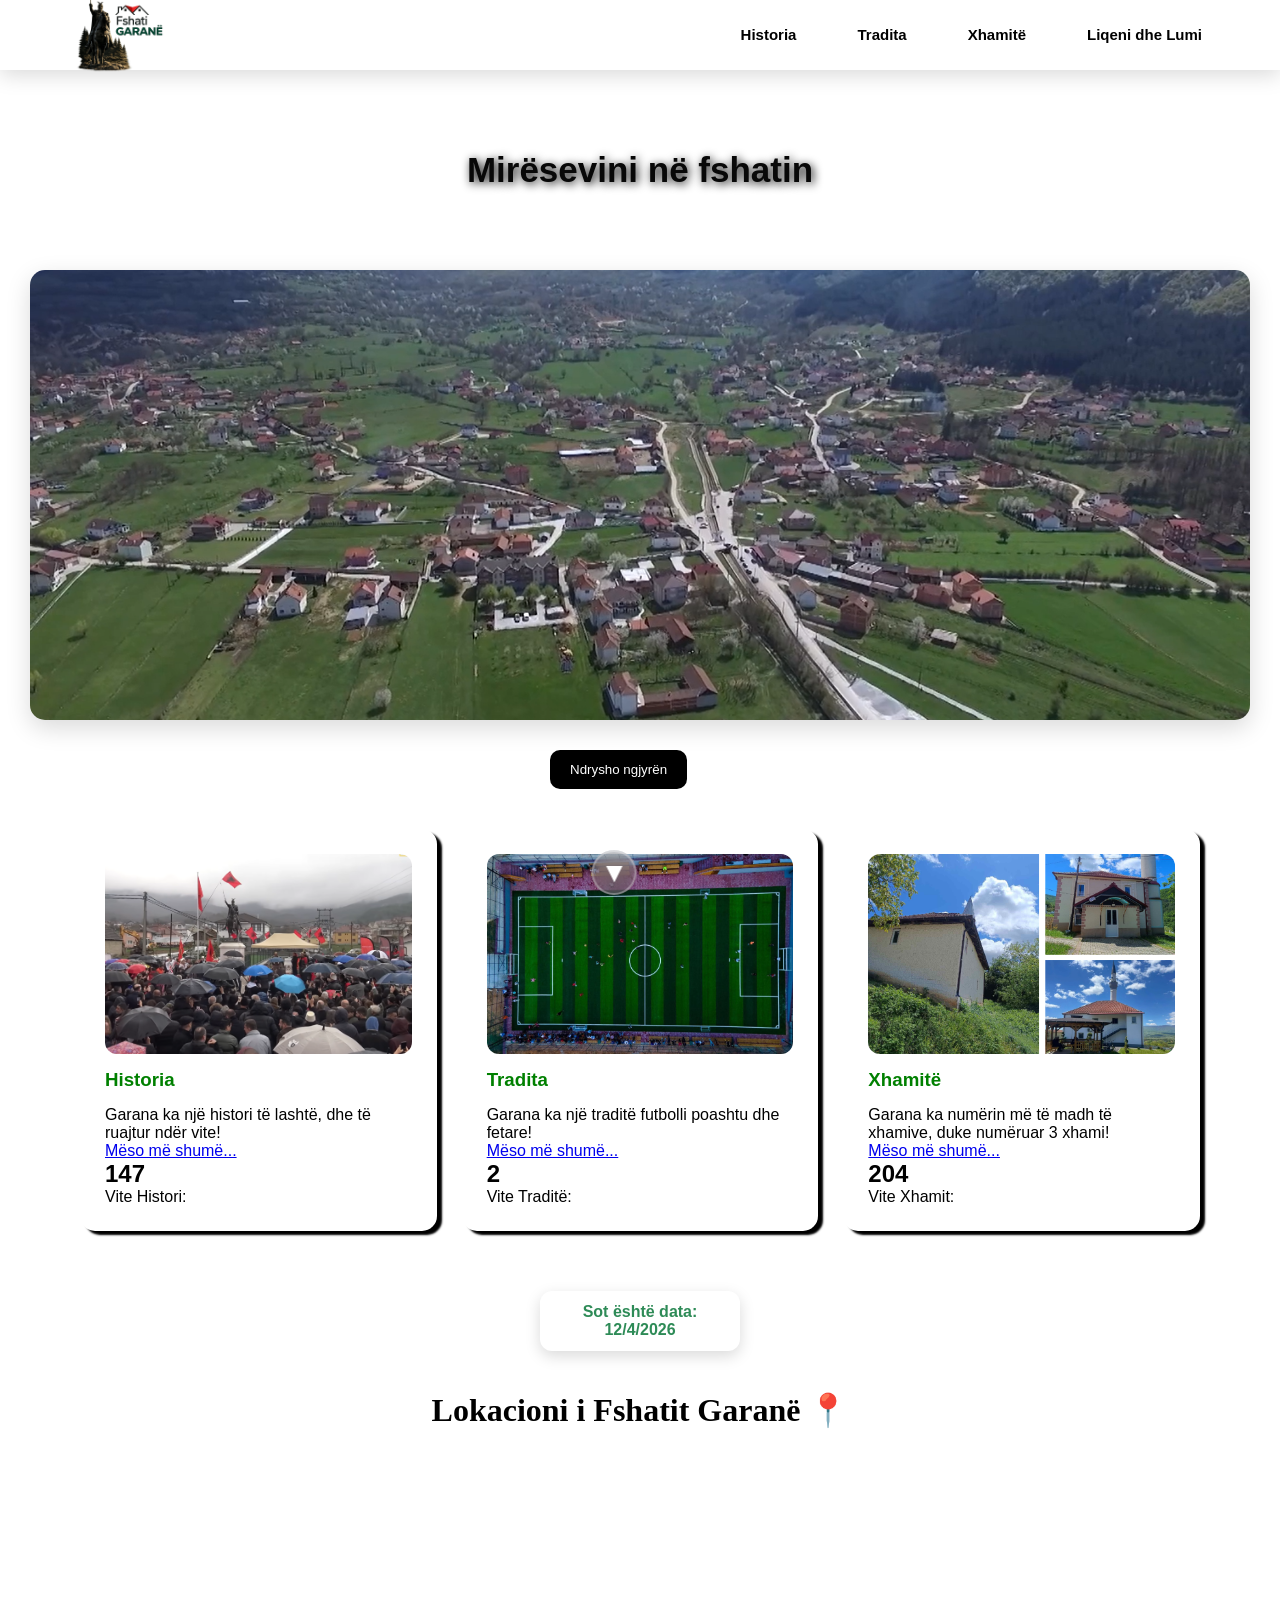
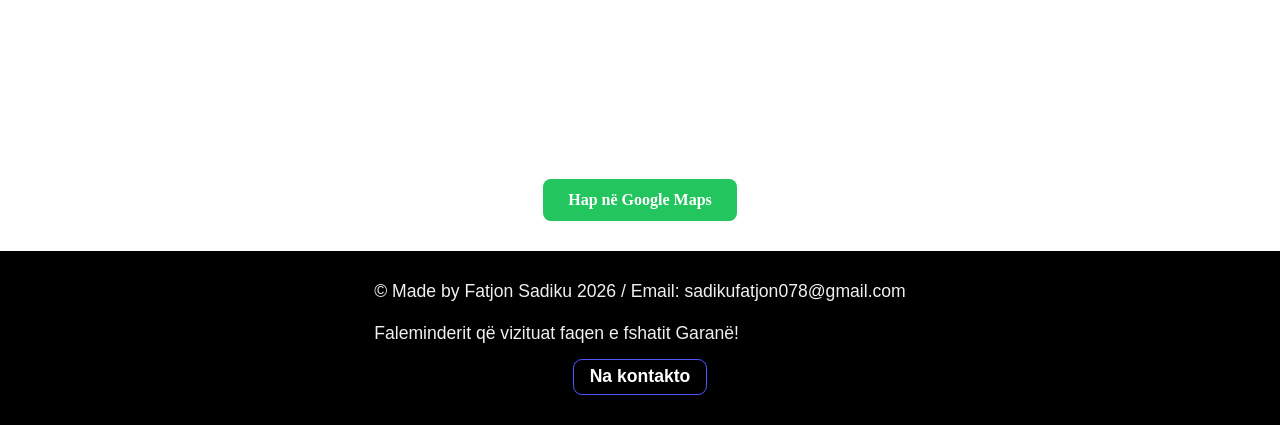
<file: index.html>
<!DOCTYPE html>
<html lang="en">

<head>
    <meta charset="UTF-8">
    <meta name="viewport" content="width=device-width, initial-scale=1.0">
    <title>Garana</title>
    <link rel="stylesheet" href="style.css">
</head>

<body>
    <header>
        <nav>
             <div class="logo">
                <img style="width: 120px;height: 120px; margin-top: -8px;" src="0d650375-0602-4ea1-99d9-07ef3db44a28.png">
            </div>

            <ul>
                <li><a href="historia.html">Historia</a></li>
                <li><a href="tradita.html">Tradita</a></li>
                <li><a href="xhamit.html">Xhamitë</a></li>
                 <li><a href="liqen.html">Liqeni dhe Lumi</a></li>
            </ul>
        </nav>
        
    </header>
   
    <div class="mire" id="home">
        <h1>Mirësevini në fshatin <br>Garanë</h1>
    </div>
    
</div>
    <div class="foto">
        <img src="Screenshot 2026-05-28 152345.png">
    </div>
      <div class="scroll-indicator" onclick="document.getElementById('poshte').scrollIntoView({behavior:'smooth'})">
        <span>▼</span>
    </div>
    <section id="poshte">
   
 <button id="toggleBtn" onclick="toggleMode()">
     Ndrysho ngjyrën
</button>
    <div class="cards">
         <!-- historia -->
   <div class="card">
    <img id="fotoHistoria" src="Screenshot 2026-05-28 151909.png" alt="Historia e fshatit">

    <h3>Historia</h3>
    <p>Garana ka një histori të lashtë, dhe të ruajtur ndër vite!</p>

  <a href="historia.html" id="venom">Mëso më shumë...</a>

    <h2 id="historia">0</h2>
      <p id="vit">Vite Histori:</p>
</div>
        <!-- Tradita -->
    <div class="card">
         <img id="fotoHistoria" src="Screenshot 2026-06-12 153015.png" alt="Tradita e fshatit">
        <h3>Tradita</h3>
        
        <p>Garana ka një traditë futbolli poashtu dhe fetare!</p> 
        <a href="tradita.html" id="venom">Mëso më shumë...</a>
         <!-- <a href="tradita.html">Mëso më shumë...</a> -->
         <h2 id="tradita">0</h2>
        <p id="vit">Vite Traditë:</p>
    </div>
     
   
    <!-- Xhamit -->
    <div class="card">
         <img id="fotoHistoria" src="Screenshot 2026-06-09 232203.png" alt="Historia e fshatit">
        <h3>Xhamitë</h3>
        <p>Garana ka numërin më të madh të xhamive, duke numëruar 3 xhami!</p>
    <a href="xhamit.html" id="venom">Mëso më shumë...</a>
         <h2 id="xhamia">0</h2>
        <p id="vit">Vite Xhamit:</p>
    </div>
    
</section>
</div> 
  <p id="data"11.06.2026></p>
    <!-- <h2 class="section-title">Informata:</h2> -->
    

    <div class="lokacioni">
        <h1>Lokacioni i Fshatit Garanë 📍</h1>

        <!-- Mapa ktou osht -->
        <iframe src="https://www.google.com/maps?q=Garane,Kercove&output=embed" loading="lazy" allowfullscreen>
        </iframe>

        
        <!-- Hap direkt ne google-->
         <div class="hap">
            <!-- <a href="https://maps.google.com/?q=Garane,Kercove" target="_blank">Hap në Google Maps</a>
                
            </a> -->
            <a id="googleMapsBtn"
   href="https://maps.google.com/?q=Garane,Kercove"
   target="_blank">
   Hap në Google Maps
</a>
        </div>
    </div>
      
    
    <footer>&copy; Made by Fatjon Sadiku 2026 / Email: sadikufatjon078@gmail.com 
        <br>
        <br>
        Faleminderit që vizituat faqen e fshatit Garanë!
      <!-- <p id="kontakti">  Kontakt :</p> -->

       
        <div id="kontakt">
        <a href="https://mail.google.com/mail/?view=cm&to=sadikufatjon078@gmail.com">
            Na kontakto
        </a>
        </div>
        

    </footer>
   
    <script>

const btn = document.getElementById("toggleBtn");

// fillon me light
document.body.classList.add("light");

btn.addEventListener("click", function () {
  document.body.classList.toggle("green");
  document.body.classList.toggle("light");
});
    let numriTradita = 0;
let numriXhamia = 0;
let numriHistoria = 0;

// TRADITA
let intervalTradita = setInterval(function () {
    numriTradita++;
    document.getElementById("tradita").innerText = numriTradita;

    if (numriTradita >= 5) {
        clearInterval(intervalTradita);
    }
}, 630);



// HISTORIA
let intervalHistoria = setInterval(function () {
    numriHistoria++;
    document.getElementById("historia").innerText = numriHistoria;

    if (numriHistoria >= 700) {
        clearInterval(intervalHistoria);
    }
}, 10);
// XHAMIA
let intervalXhamia = setInterval(function () {
    numriXhamia++;
    document.getElementById("xhamia").innerText = numriXhamia;

    if (numriXhamia >= 500) {
        clearInterval(intervalXhamia);
    }
}, 7);
const teksti = "Mirësevini në fshatin Garanë";
let i = 0;

function shkruaj() {
    if (i < teksti.length) {
        document.querySelector(".mire h1").innerHTML += teksti.charAt(i);
        i++;
        setTimeout(shkruaj, 70);
    }
}

document.querySelector(".mire h1").innerHTML = "";
shkruaj();
  
      let home = "Mirësevini në fshatin Garanë";
let p = 0;
// window.onload = function(){

//     setTimeout(function(){

//         alert("Mirësevini në faqen e fshatit Garanë!");

//     }, 1000);

// }



 window.addEventListener("scroll", function() {

    if ((window.innerHeight + window.scrollY) >= document.body.offsetHeight - 10) {

        document.getElementById("faleminderit").innerText =
        "Faleminderit që vizituat faqen e fshatit Garanë!";
    }
});

  let sot = new Date();

document.getElementById("data").innerText =
"Sot është data: " + sot.toLocaleDateString();
    </script>
   
</body>

</html>
</file>
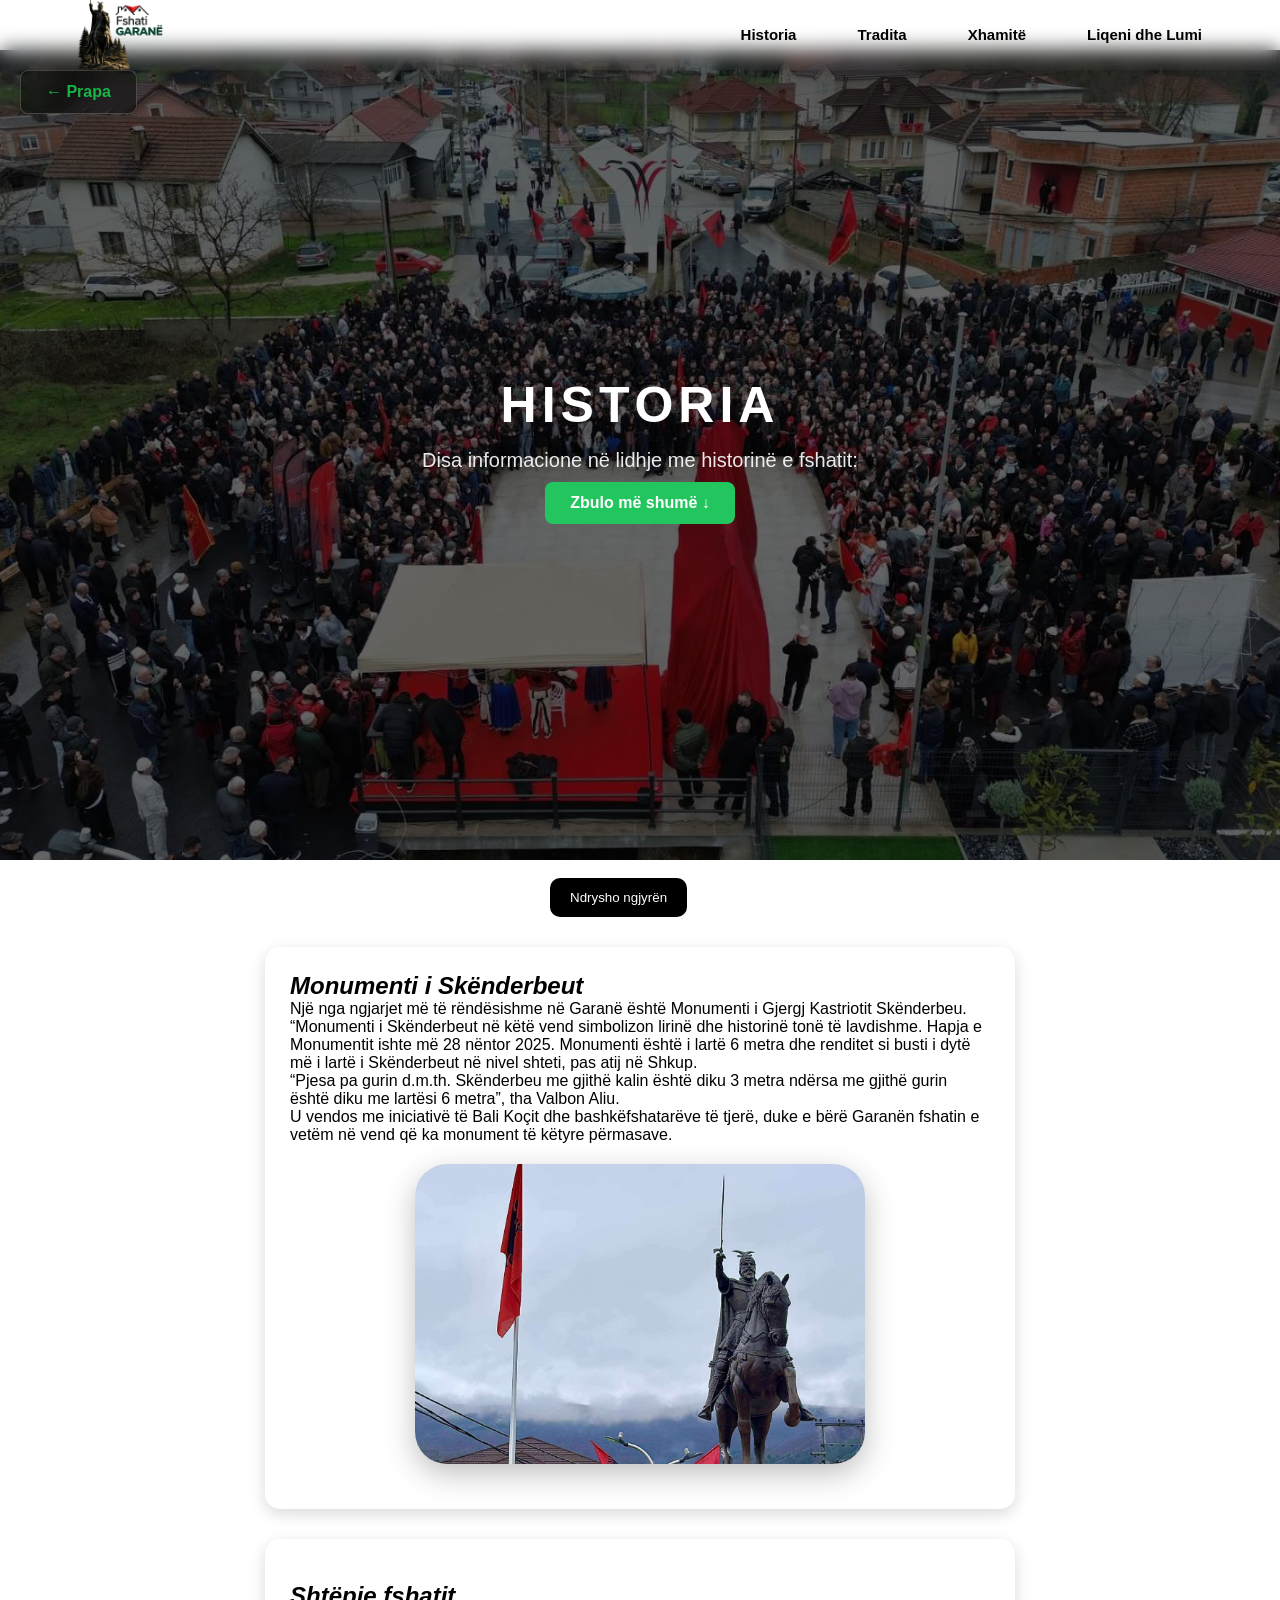
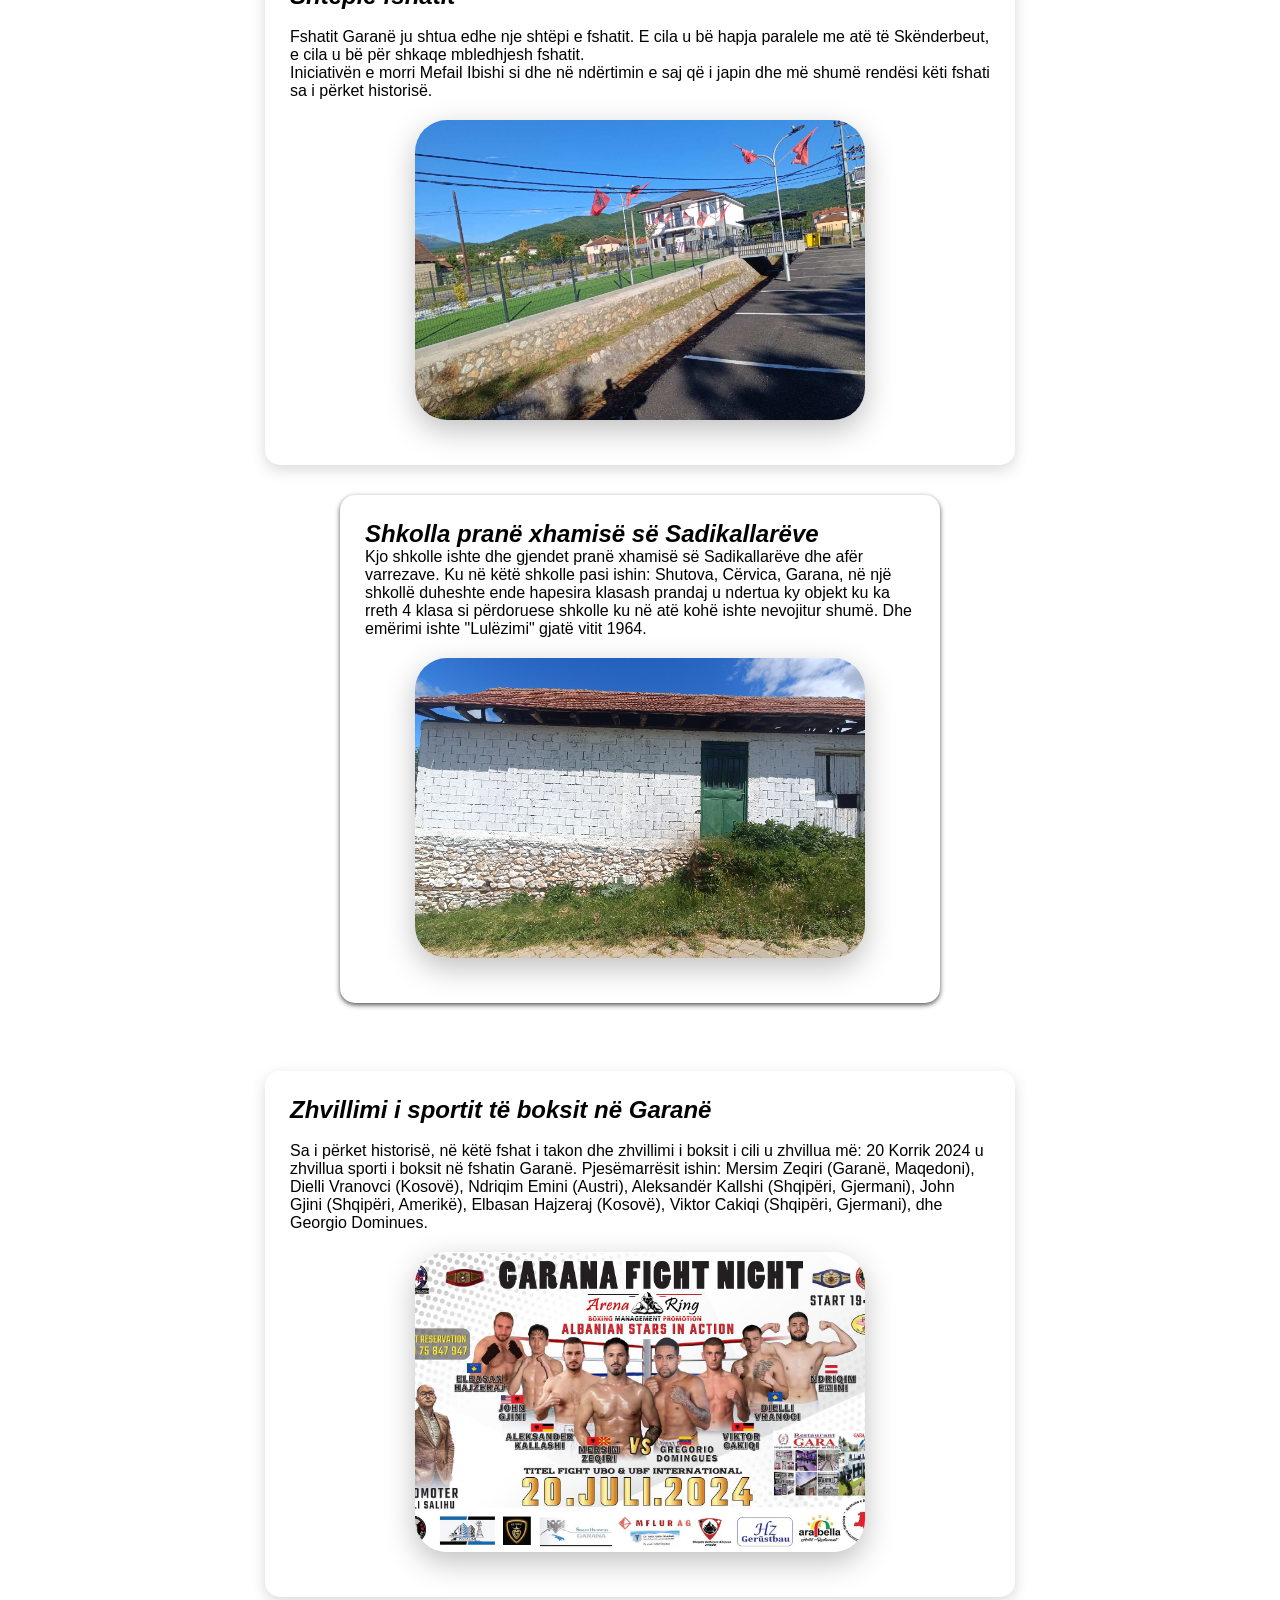
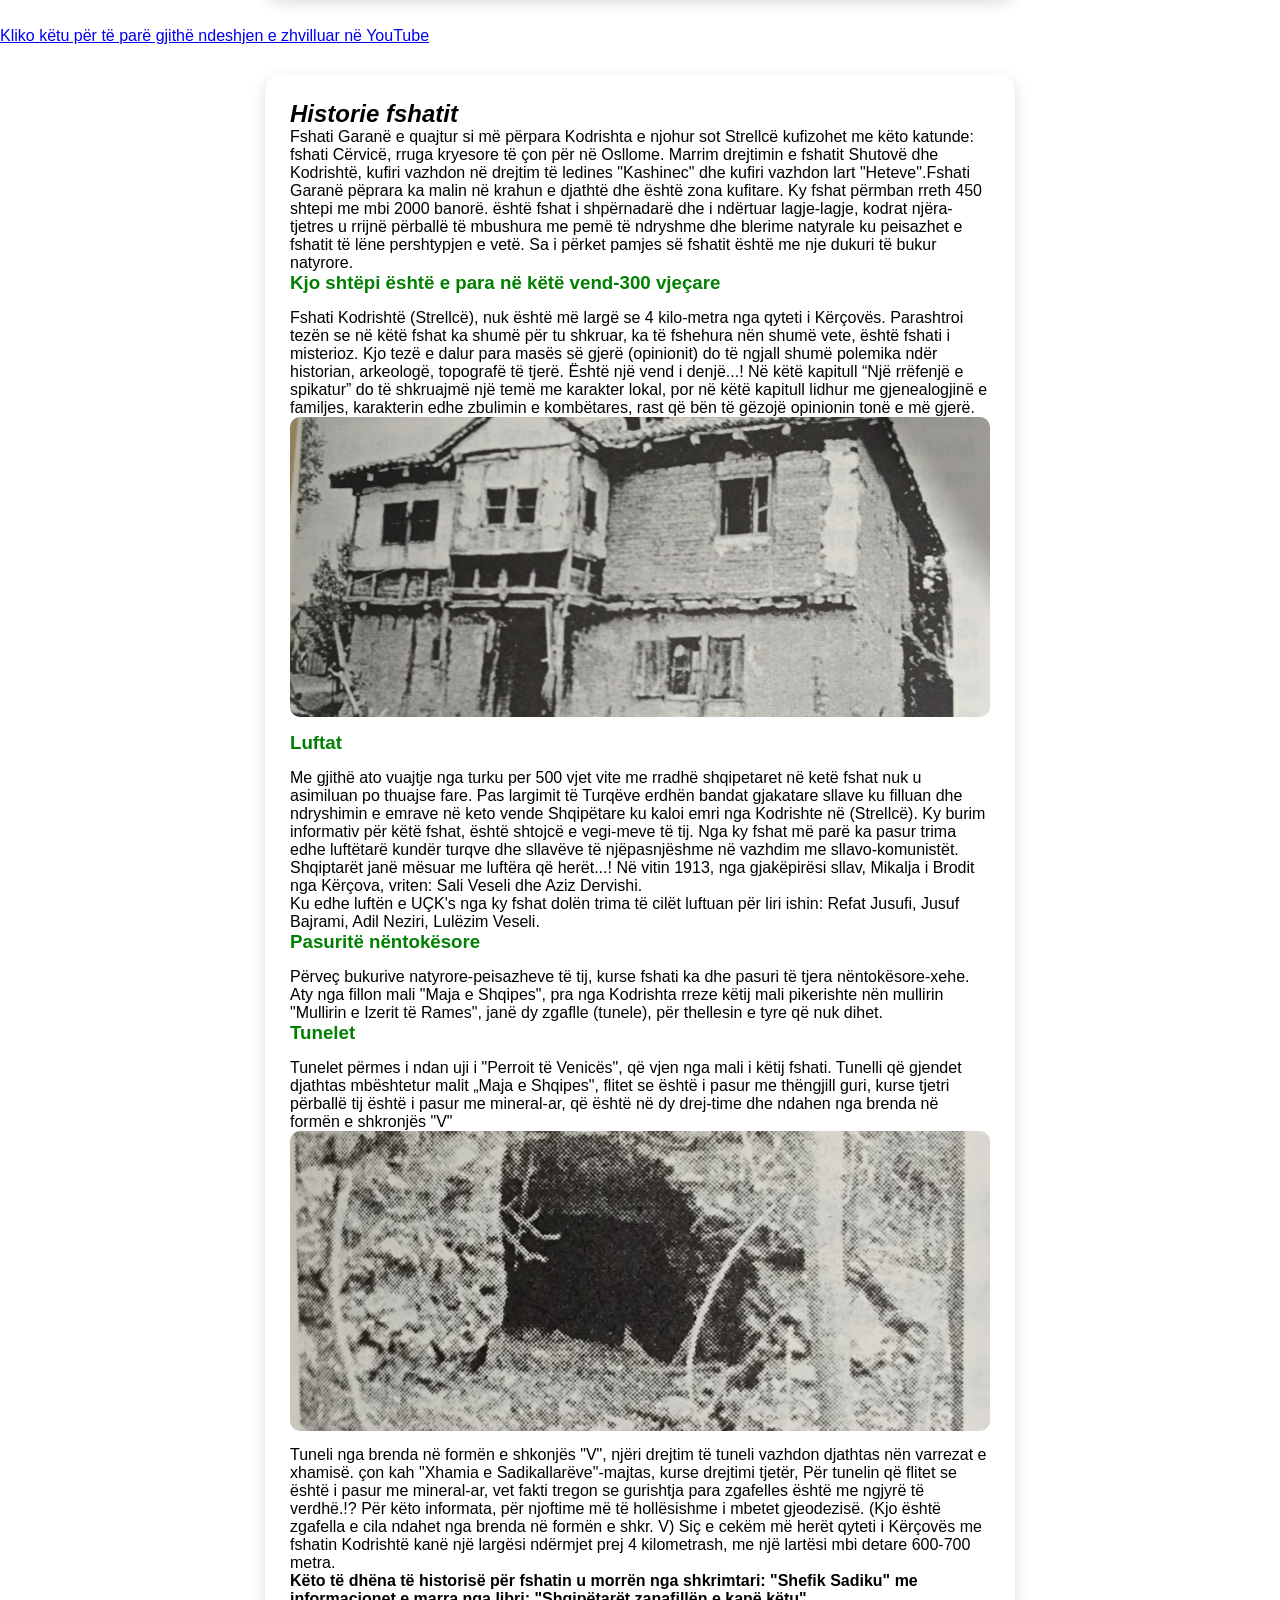
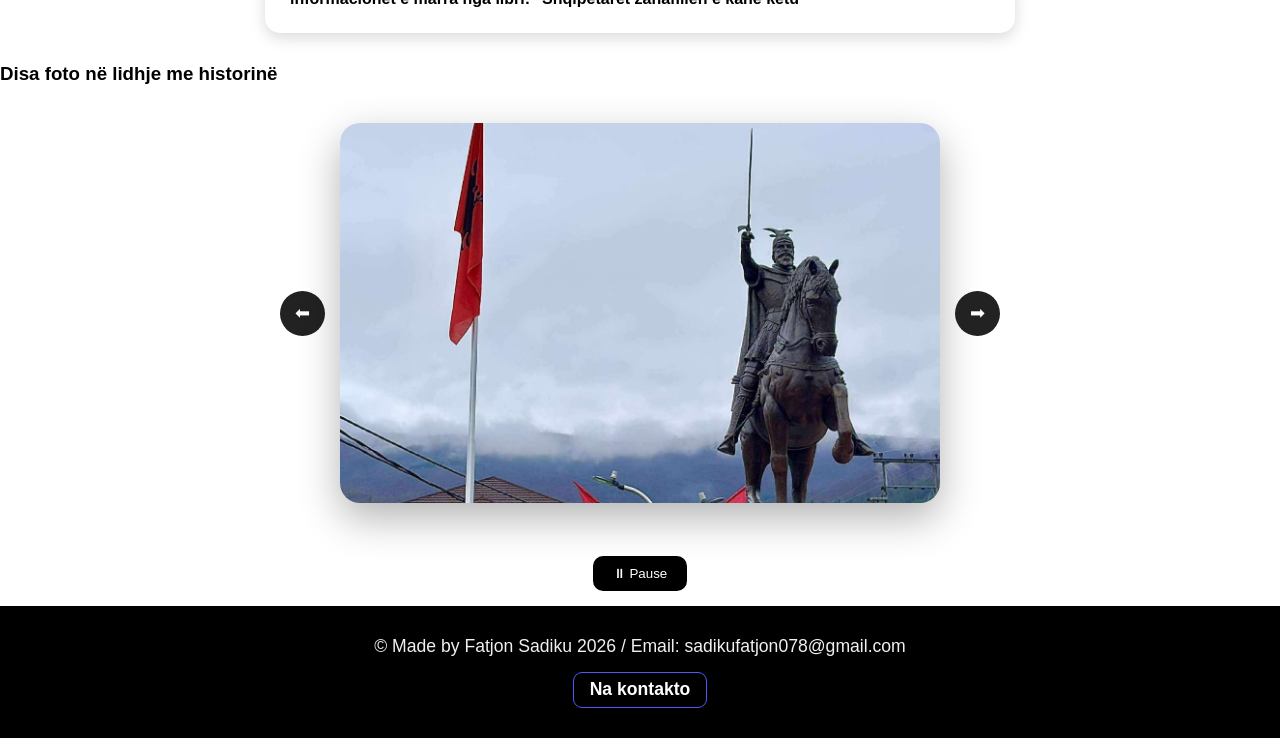
<file: historia.html>
<!DOCTYPE html>
<html lang="en">
<head>
    <meta charset="UTF-8">
    <meta name="viewport" content="width=device-width, initial-scale=1.0">
    <title>Historia</title>
    <link rel="stylesheet" href="style.css">
</head>
<body>
  <header>
        <nav>
              <div class="logo">
                <img style="width: 120px;height: 120px; margin-top: -8px;" src="0d650375-0602-4ea1-99d9-07ef3db44a28.png">
            </div>

            <ul>
                <li><a href="historia.html">Historia</a></li>
                <li><a href="tradita.html">Tradita</a></li>
                <li><a href="xhamit.html">Xhamitë</a></li>
                <li><a href="liqen.html">Liqeni dhe Lumi</a></li>
            </ul>
        </nav>
    </header>
 
<a href="index.html" class="back-btn">
  ← Prapa
</a>
    
<section class="historiI">
    <div class="historiI-content">
       

        <h1 class="title">
            <span>H</span>I<span>S</span>T<span>O</span>R<span>I</span>A
        </h1>

        <p class="subtitle">
            Disa informacione në lidhje me historinë e fshatit:
        </p>

        <a href="#monu" class="btn">Zbulo më shumë ↓</a>

    </div>
    
</section>
 
<br>
    <button id="toggleBtn" onclick="toggleMode()">
     Ndrysho ngjyrën
</button>
<div id="monu" class="card">
      <h2><i>Monumenti i Skënderbeut</i></h2>

        <p>
                  Një nga ngjarjet më të rëndësishme në Garanë është Monumenti i Gjergj Kastriotit Skënderbeu.
    “Monumenti i Skënderbeut në këtë vend simbolizon lirinë dhe historinë tonë të lavdishme.
    Hapja e Monumentit ishte më 28 nëntor 2025.
    Monumenti është i lartë 6 metra dhe renditet si busti i dytë më i lartë i Skënderbeut në nivel shteti, pas atij në Shkup.
    <br>
    “Pjesa pa gurin d.m.th. Skënderbeu me gjithë kalin është diku 3 metra ndërsa me gjithë gurin është diku me lartësi 6 metra”, tha Valbon Aliu.
    <br>
    U vendos me iniciativë të Bali Koçit dhe bashkëfshatarëve të tjerë, duke e bërë Garanën fshatin e vetëm në vend që ka monument të këtyre përmasave.
        </p>
<img id="mon" src="viber_image_2026-06-08_20-43-51-583.jpg">
</div>


   <div id="shpi" class="card">
    <br>
      <h2><i>Shtëpie fshatit</i></h2>
      <br>
      <p>Fshatit Garanë ju shtua edhe nje shtëpi e fshatit.
        E cila u bë hapja paralele me atë të Skënderbeut, e cila u bë për shkaqe mbledhjesh fshatit.
        <br>
        Iniciativën e morri Mefail Ibishi si dhe në ndërtimin e saj që i japin dhe më shumë rendësi këti fshati sa i përket historisë.
      </p>
      <img id="shp" src="viber_image_2026-06-17_13-05-03-111.jpg">
    </div>
    <div id="shkolla" class="card">
        <h2><i>Shkolla pranë xhamisë së Sadikallarëve</i></h2>
        <p>Kjo shkolle ishte dhe gjendet pranë xhamisë së Sadikallarëve dhe afër varrezave.
            Ku në këtë shkolle pasi ishin: Shutova, Cërvica, Garana, në një shkollë duheshte ende hapesira klasash prandaj u ndertua ky objekt ku ka rreth 4 klasa si përdoruese shkolle ku në atë kohë ishte nevojitur shumë.
            Dhe emërimi ishte "Lulëzimi" gjatë vitit 1964.
        </p>
        <img id="shkolla-img" src="17214.jpg">
    </div>
  <br>
<div id="boksi" class="card">

  <h2><i>Zhvillimi i sportit të boksit në Garanë</i></h2>
  <br>

  <p>
   Sa i përket historisë, në këtë fshat i takon dhe zhvillimi i boksit i cili u zhvillua më:
    20 Korrik 2024 u zhvillua sporti i boksit në fshatin Garanë.
    Pjesëmarrësit ishin:
    Mersim Zeqiri (Garanë, Maqedoni),
    Dielli Vranovci (Kosovë),
    Ndriqim Emini (Austri),
    Aleksandër Kallshi (Shqipëri, Gjermani),
    John Gjini (Shqipëri, Amerikë),
    Elbasan Hajzeraj (Kosovë),
    Viktor Cakiqi (Shqipëri, Gjermani),
    dhe Georgio Dominues.
  </p>
  
  <img id="boksi-img"  src="viber_image_2026-06-11_11-51-06-750.jpg">
  </div>

 <a id="klik" href="https://www.youtube.com/watch?v=OFfCa-FJCIw">Kliko këtu për të parë gjithë ndeshjen e zhvilluar
    në YouTube
  </a>
  <div id="histor" class="card">
    <h2><i>Historie fshatit</i></h2>
    <p>Fshati Garanë e quajtur si më përpara Kodrishta e njohur sot Strellcë kufizohet me këto katunde: fshati Cërvicë, rruga kryesore të çon për në Osllome. Marrim drejtimin e fshatit Shutovë dhe Kodrishtë, kufiri vazhdon në drejtim të ledines "Kashinec" dhe kufiri vazhdon lart "Heteve".Fshati Garanë pëprara ka malin në krahun e djathtë dhe është zona kufitare.
      Ky fshat përmban rreth 450 shtepi me mbi 2000 banorë.
      është fshat i shpërnadarë dhe i ndërtuar lagje-lagje, kodrat njëra-tjetres u rrijnë përballë të mbushura me pemë të ndryshme dhe blerime natyrale ku peisazhet e fshatit të lëne pershtypjen e vetë.
      Sa i përket pamjes së fshatit është me nje dukuri të bukur natyrore.
      <h3>Kjo shtëpi është e para në këtë vend-300 vjeçare</h3>

 Fshati Kodrishtë (Strellcë), nuk është më largë se 4 kilo-metra nga qyteti i Kërçovës.
 Parashtroi tezën se në këtë fshat ka shumë për tu shkruar, ka të fshehura nën shumë vete, është fshati i misterioz.

 Kjo tezë e dalur para masës së gjerë (opinionit) do të ngjall shumë polemika ndër historian, arkeologë, topografë të tjerë.

 Është një vend i denjë...!

 Në këtë kapitull “Një rrëfenjë e spikatur” do të shkruajmë një temë me karakter lokal, por në këtë kapitull lidhur me gjenealogjinë e familjes, karakterin edhe zbulimin e kombëtares, rast që bën të gëzojë opinionin tonë e më gjerë.
 <img id="para" src="viber_image_2026-06-19_19-37-14-067.jpg">

      <h3>Luftat</h3>
      Me gjithë ato vuajtje nga turku per 500 vjet vite me rradhë shqipetaret në ketë fshat nuk u asimiluan po thuajse fare.
      Pas largimit të Turqëve erdhën bandat gjakatare sllave ku filluan dhe ndryshimin e emrave në keto vende Shqipëtare ku kaloi emri nga Kodrishte në (Strellcë).
      Ky burim informativ për këtë fshat, është shtojcë e vegi-meve të tij. Nga ky fshat më parë ka pasur trima edhe luftëtarë kundër turqve dhe sllavëve të njëpasnjëshme në vazhdim me sllavo-komunistët.
 Shqiptarët janë mësuar me luftëra që herët...!  Në vitin 1913, nga gjakëpirësi sllav, Mikalja i Brodit nga Kërçova, vriten:
 Sali Veseli dhe  Aziz Dervishi.

      <br>
      Ku edhe luftën e UÇK's nga ky fshat dolën trima të cilët luftuan për liri ishin: Refat Jusufi, Jusuf Bajrami, Adil Neziri, Lulëzim Veseli.

      <h3>Pasuritë nëntokësore</h3>
     Përveç bukurive natyrore-peisazheve të tij, kurse fshati ka dhe pasuri të tjera nëntokësore-xehe. 
      Aty nga fillon mali "Maja e Shqipes", pra nga Kodrishta rreze këtij mali pikerishte nën mullirin "Mullirin e Izerit të Rames", janë dy zgaflle (tunele), për thellesin e tyre që nuk dihet.
      <br>
        <h3>Tunelet</h3>
      Tunelet përmes i ndan uji i "Perroit të Venicës", që vjen nga mali i këtij fshati.
      Tunelli që gjendet djathtas mbështetur malit „Maja e Shqipes", flitet se është i pasur me thëngjill guri, kurse tjetri përballë tij është i pasur me mineral-ar, që është në dy drej-time dhe ndahen nga brenda në formën e shkronjës "V"
      <img id="tunel" src="viber_image_2026-06-19_19-03-47-351.jpg">

Tuneli nga brenda në formën e shkonjës "V", njëri drejtim të tuneli vazhdon djathtas nën varrezat e xhamisë. çon kah "Xhamia e Sadikallarëve"-majtas, kurse drejtimi tjetër,

Për tunelin që flitet se është i pasur me mineral-ar, vet fakti tregon se gurishtja para zgafelles është me ngjyrë të verdhë.!?

Për këto informata, për njoftime më të hollësishme i mbetet gjeodezisë.

(Kjo është zgafella e cila ndahet nga brenda në formën e shkr. V)

 Siç e cekëm më herët qyteti i Kërçovës me fshatin Kodrishtë kanë një largësi ndërmjet prej 4 kilometrash, me një lartësi mbi detare 600-700 metra.
<h4>Këto të dhëna të historisë për fshatin u morrën nga shkrimtari: "Shefik Sadiku" me informacionet e marra nga libri: "Shqipëtarët zanafillën e kanë këtu"</h4>
    </p>
  </div>

<div id="disa"><h3>Disa foto në lidhje me historinë</h3></div>
    <br>
      <div class="slide1show">
  <button class="galeri1" id="prev1">⬅</button>

  <img id="slide1Img" src="viber_image_2026-06-08_20-43-51-583.jpg">

  <button class="galeri1" id="next1">➡</button>
</div>

<br>

<button id="play1">⏸ Pause</button>
</a>

    </div>
        <button id="topBtn">⬆</button>
      <footer>&copy; Made by Fatjon Sadiku 2026 / Email: sadikufatjon078@gmail.com 
        <br>
        <div id="kontakt">
        <a href="https://mail.google.com/mail/?view=cm&to=sadikufatjon078@gmail.com">
            Na kontakto
        </a>
        </div>
        

    </footer>
 
 <script>
    const btn = document.getElementById("toggleBtn");

// fillon me light
document.body.classList.add("light");

btn.addEventListener("click", function () {
  document.body.classList.toggle("green");
  document.body.classList.toggle("light");
});
let btn1 = document.getElementById("topBtn");

window.onscroll = function(){

    if(window.scrollY > 300){
        btn1.style.display = "block";
    }else{
        btn1.style.display = "none";
    }

};

btn1.onclick = function(){

    window.scrollTo({
        top: 0,
        behavior: "smooth"
    });

};
let images = ["viber_image_2026-06-08_20-43-51-611.jpg","viber_image_2026-06-11_11-18-13-856.jpg","viber_image_2026-06-11_11-18-13-885.jpg","viber_image_2026-06-08_20-43-51-553.jpg","588852167_10225516199246698_6488893419874333525_n.jpg","Screenshot 2026-05-28 151750.png","Screenshot 2026-05-28 151620.png","587229714_10225516196406627_1933737565453753563_n.jpg","viber_image_2026-06-12_19-42-16-203.jpg","viber_image_2026-06-12_19-42-15-188.jpg","viber_image_2026-06-17_13-05-03-111.jpg","viber_image_2026-06-17_13-05-00-460.jpg","viber_image_2026-06-19_19-37-14-067.jpg","viber_image_2026-06-19_19-03-47-351.jpg","485984689_641688775166814_7476490594468127156_n.jpg","485095402_641687501833608_8747817480254423788_n.jpg"];

let index = 0;
let interval = null;
let running = true;

let img = document.getElementById("slide1Img");

function showImage() {
  img.style.opacity = 0;

  setTimeout(() => {
    img.src = images[index];
    img.style.opacity = 1;
  }, 300);
}

function nextImage() {
  index++;
  if (index >= images.length) index = 0;
  showImage();
}

function prevImage() {
  index--;
  if (index < 0) index = images.length - 1;
  showImage();
}

function startAuto() {
  interval = setInterval(nextImage, 3000);
}

function stopAuto() {
  clearInterval(interval);
}

document.getElementById("next1").onclick = nextImage;
document.getElementById("prev1").onclick = prevImage;

document.getElementById("play1").onclick = function () {
  if (running) {
    stopAuto();
    this.textContent = "▶ Play";
  } else {
    startAuto();
    this.textContent = "⏸ Pause";
  }
  running = !running;
};

startAuto();

</script>
</body>
</html>
</file>
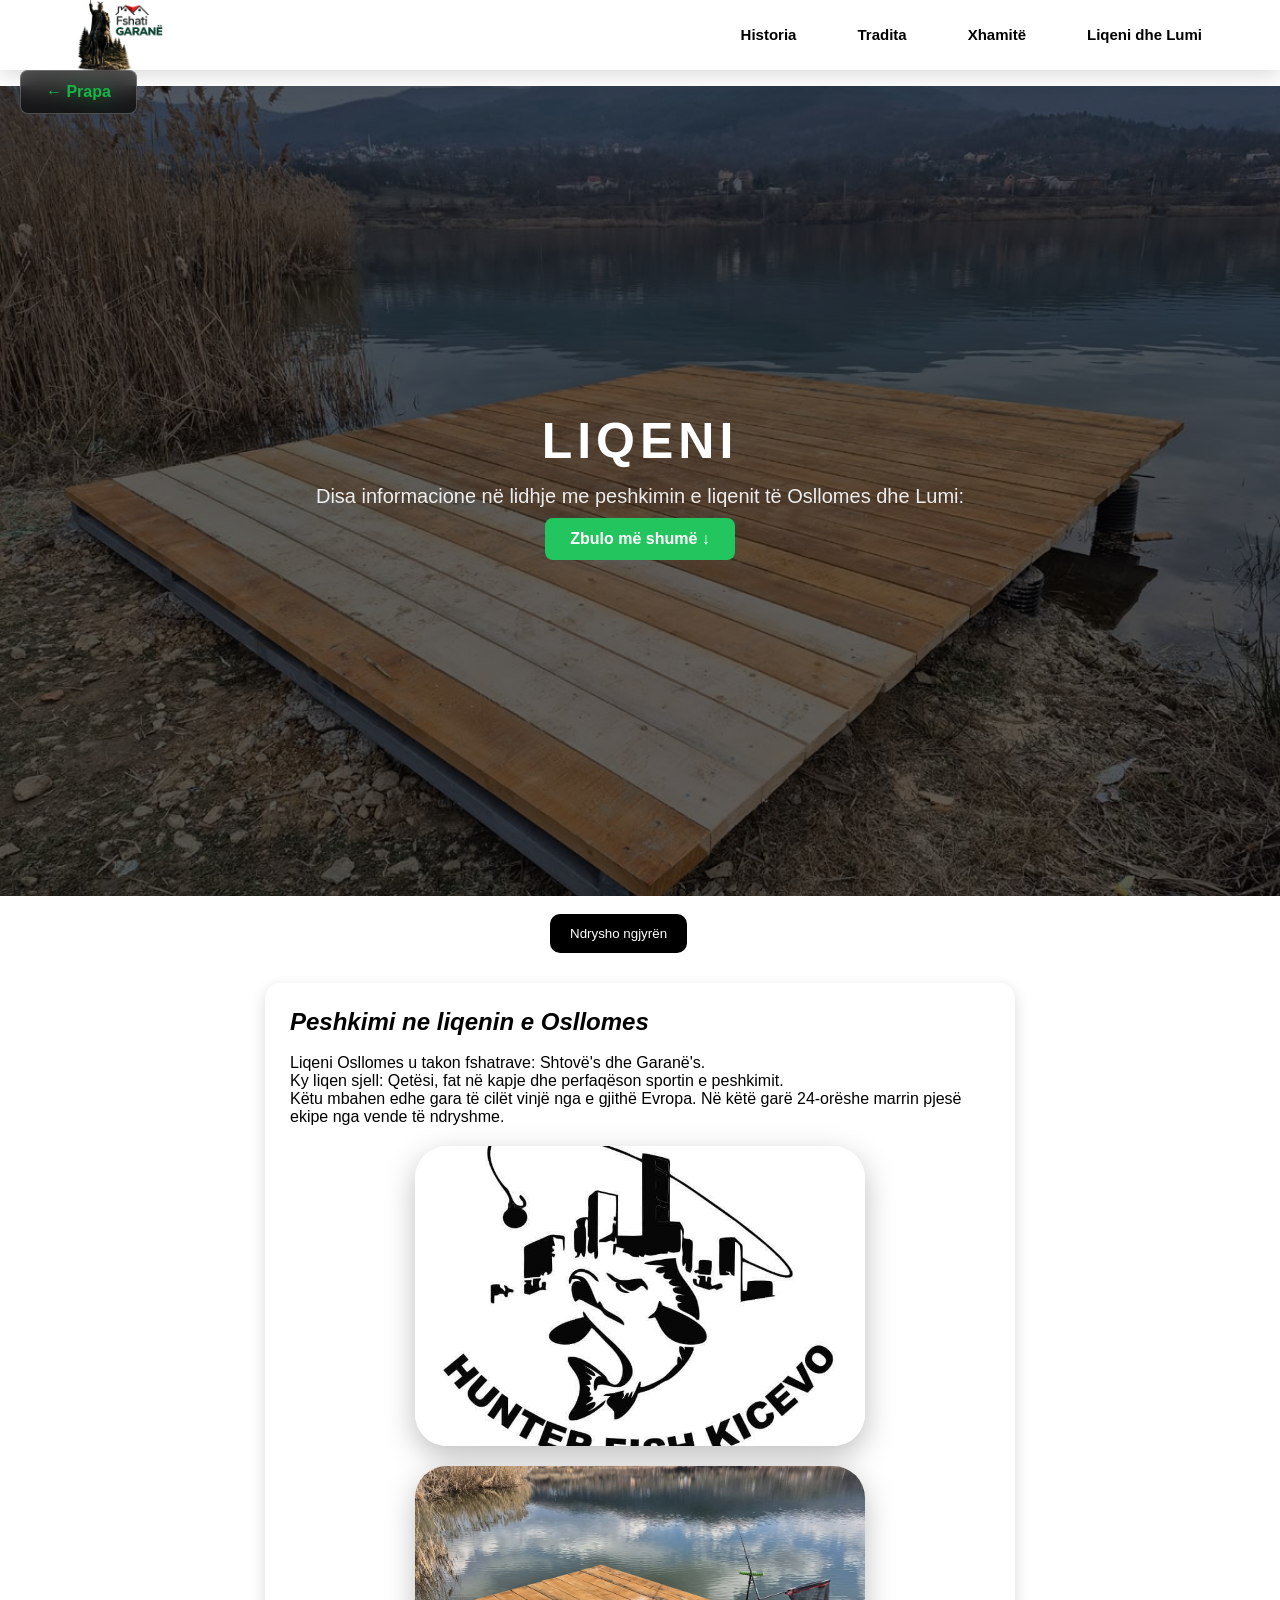
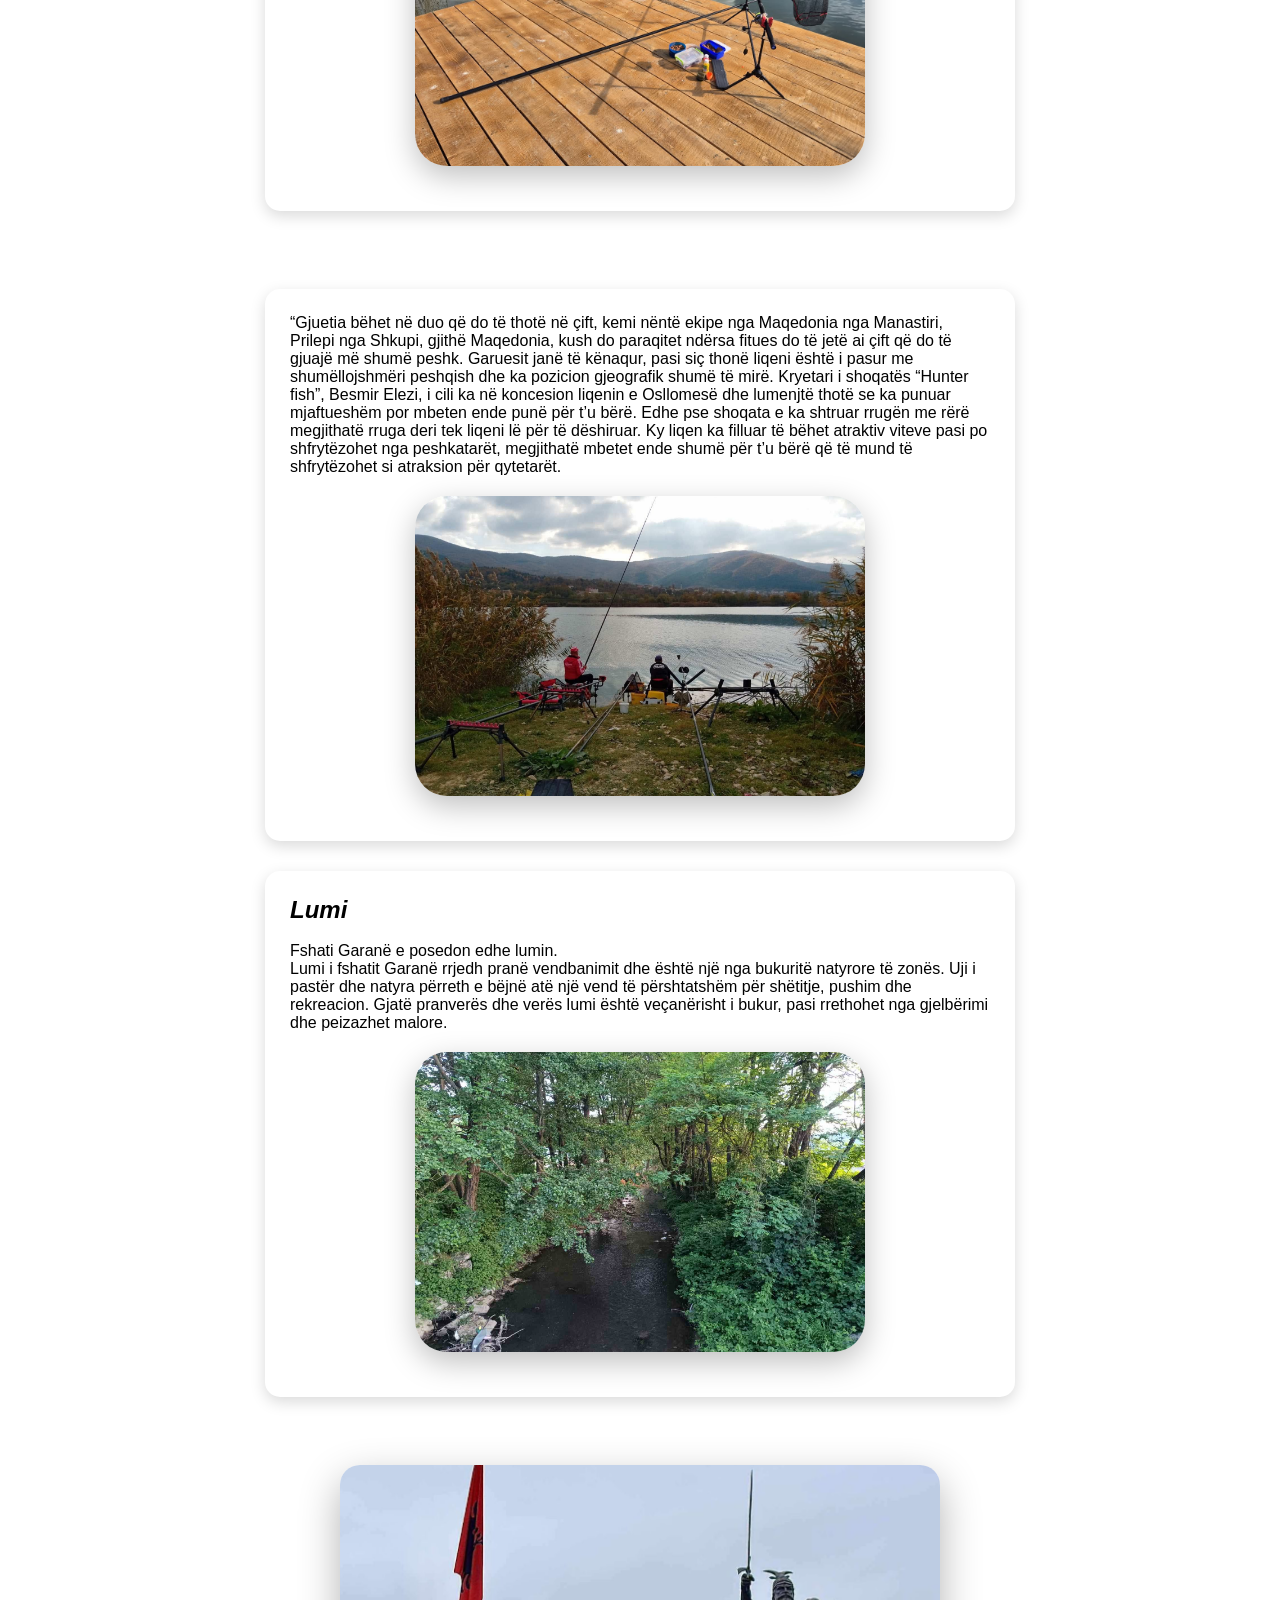
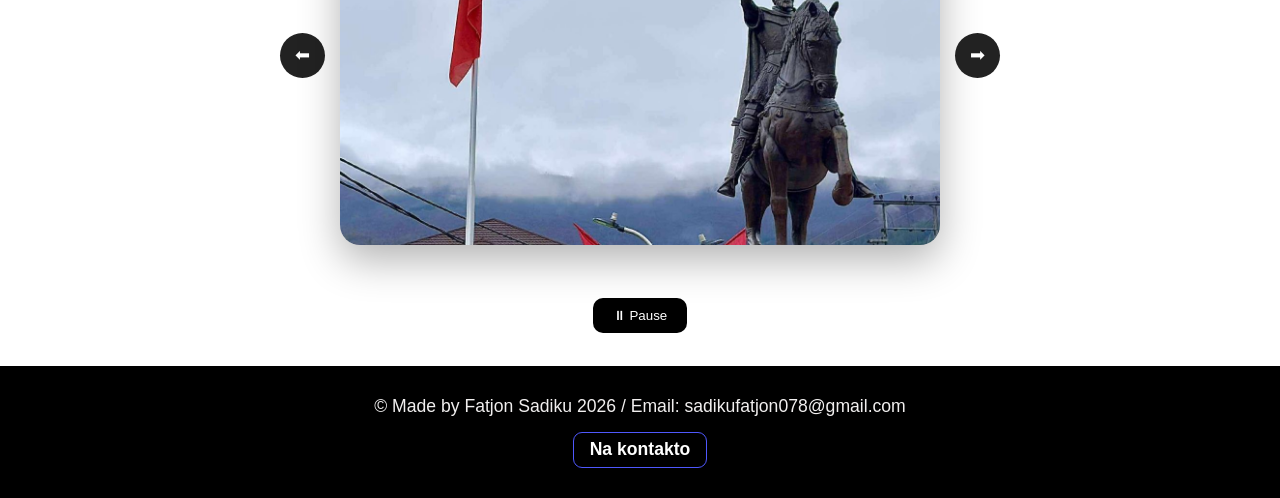
<file: liqen.html>
<!DOCTYPE html>
<html lang="en">
<head>
    <meta charset="UTF-8">
    <meta name="viewport" content="width=device-width, initial-scale=1.0">
    <title>Document</title>
    <link rel="stylesheet" href="style.css">
    </head>
<body>
    <header>
        <nav>
               <div class="logo">
                <img style="width: 120px;height: 120px; margin-top: -8px;" src="0d650375-0602-4ea1-99d9-07ef3db44a28.png">
            </div>

            <ul>
                <li><a href="historia.html">Historia</a></li>
                <li><a href="tradita.html">Tradita</a></li>
                <li><a href="xhamit.html">Xhamitë</a></li>
                 <li><a href="liqen.html">Liqeni dhe Lumi</a></li>
            </ul>
        </nav>
    </header>
    <br>
  <br>
<a href="index.html" class="back-btn">
  ← Prapa
</a>
<section class="liqen">
    <div class="liqen-content">

        <h1 class="title">
            <span>L</span>I<span>Q</span>E<span>N</span>I<span>
        </h1>

        <p class="subtitle">
            Disa informacione në lidhje me peshkimin e liqenit të Osllomes dhe Lumi:
        </p>

        <a href="#peshk" class="btn">Zbulo më shumë ↓</a>

    </div>
     
      </section> 
     


<a href="index.html" class="back-btn">
  ← Prapa
</a>       
<br>
     <button id="toggleBtn" onclick="toggleMode()">
     Ndrysho ngjyrën
</button>

     <div id="peshk" class="card">
      <p>
       <h2><i>Peshkimi ne liqenin e Osllomes</i></h2>
       <br>
       Liqeni Osllomes u takon fshatrave: Shtovë's dhe Garanë's.
       <br>
        Ky liqen sjell: Qetësi, fat në kapje dhe perfaqëson sportin e peshkimit.
        <br>
        Këtu mbahen edhe gara të cilët vinjë nga e gjithë Evropa.
        Në këtë garë 24-orëshe marrin pjesë ekipe nga vende të ndryshme.
      </p>
      <img id="hunt-img" src="434722919_1489703848537100_228215700032228702_n.jpg">
       <img id="peshk-img" src="518378235_10232749044727570_3776643281568085116_n.jpg">
     </div>
      
     
     
      <br>
<!--     
      <a class="ndi" href="https://www.facebook.com/Hunter-Fish-Kichevo" target="_blank">
    Na ndiqni në Facebook
</a> -->

     <div id="gjuetia" class="card">
     “Gjuetia bëhet në duo që do të thotë në çift, kemi nëntë ekipe nga Maqedonia nga Manastiri, Prilepi nga Shkupi, gjithë Maqedonia, kush do paraqitet ndërsa fitues do të jetë ai çift që do të gjuajë më shumë peshk.

Garuesit janë të kënaqur, pasi siç thonë liqeni është i pasur me shumëllojshmëri peshqish dhe ka pozicion gjeografik shumë të mirë.

Kryetari i shoqatës “Hunter fish”, Besmir Elezi, i cili ka në koncesion liqenin e Osllomesë dhe lumenjtë thotë se ka punuar mjaftueshëm por mbeten ende punë për t’u bërë.

Edhe pse shoqata e ka shtruar rrugën me rërë megjithatë rruga deri tek liqeni lë për të dëshiruar. Ky liqen ka filluar të bëhet atraktiv viteve pasi po shfrytëzohet nga peshkatarët, megjithatë mbetet ende shumë për t’u bërë që të mund të shfrytëzohet si atraksion për qytetarët.

<img id="liq-img" src="556026051_10235350574562731_5767457150214582139_n.jpg">  
</div>
 
<div id="lumi" class="card">
  <h2><i>Lumi</i></h2>
  <br>
  <p>
    Fshati Garanë e posedon edhe lumin. <br>Lumi i fshatit Garanë rrjedh pranë vendbanimit dhe është një nga bukuritë natyrore të zonës. Uji i pastër dhe natyra përreth e bëjnë atë një vend të përshtatshëm për shëtitje, pushim dhe rekreacion. Gjatë pranverës dhe verës lumi është veçanërisht i bukur, pasi rrethohet nga gjelbërimi dhe peizazhet malore.
  </p>
  <img id="lum-img" src="viber_image_2026-06-17_13-04-59-948.jpg">  
</div>
    

<button  style= "font-size: 20px; margin-left: 20px; background-color: rgb(4, 63, 4); color: white;" id="topBtn">⬆</button>
    <br>
      <div class="slide1show">
  <button class="galeri1" id="prev1">⬅</button>

  <img id="slide1Img" src="viber_image_2026-06-08_20-43-51-583.jpg">

  <button class="galeri1" id="next1">➡</button>
</div>

<br>

<button id="play1">⏸ Pause</button>
</a>

    </div>

<br>

</section>
  <footer>&copy; Made by Fatjon Sadiku 2026 / Email: sadikufatjon078@gmail.com 
        <br>
        <div id="kontakt">
        <a href="https://mail.google.com/mail/?view=cm&to=sadikufatjon078@gmail.com">
            Na kontakto
        </a>
        </div>
        

    </footer>

 <script>
    const btn = document.getElementById("toggleBtn");

// fillon me light
document.body.classList.add("light");

btn.addEventListener("click", function () {
  document.body.classList.toggle("green");
  document.body.classList.toggle("light");
});
window.addEventListener("load", function () {
  document.getElementById("card").classList.add("show");
});

let btn1 = document.getElementById("topBtn");

window.onscroll = function(){

    if(window.scrollY > 300){
        btn1.style.display = "block";
    }else{
        btn1.style.display = "none";
    }

};

btn1.onclick = function(){

    window.scrollTo({
        top: 0,
        behavior: "smooth"
    });

};

let images = ["518378235_10232749044727570_3776643281568085116_n.jpg","555599497_10235350572082669_8585849729678832206_n (1).jpg","634733835_2051298075711005_6763127274033175911_n.jpg","556026051_10235350574562731_5767457150214582139_n.jpg","632456870_2051298262377653_5103772328562272062_n.jpg","631607980_2051298329044313_5855186280986432873_n.jpg","viber_image_2026-06-17_13-04-59-989.jpg","viber_image_2026-06-17_13-05-00-368.jpg","viber_image_2026-06-17_13-05-01-879.jpg"];

let index = 0;
let interval = null;
let running = true;

let img = document.getElementById("slide1Img");

function showImage() {
  img.style.opacity = 0;

  setTimeout(() => {
    img.src = images[index];
    img.style.opacity = 1;
  }, 300);
}

function nextImage() {
  index++;
  if (index >= images.length) index = 0;
  showImage();
}

function prevImage() {
  index--;
  if (index < 0) index = images.length - 1;
  showImage();
}

function startAuto() {
  interval = setInterval(nextImage, 3000);
}

function stopAuto() {
  clearInterval(interval);
}

document.getElementById("next1").onclick = nextImage;
document.getElementById("prev1").onclick = prevImage;

document.getElementById("play1").onclick = function () {
  if (running) {
    stopAuto();
    this.textContent = "▶ Play";
  } else {
    startAuto();
    this.textContent = "⏸ Pause";
  }
  running = !running;
};

startAuto();

</script>

</body>
</html>
</file>
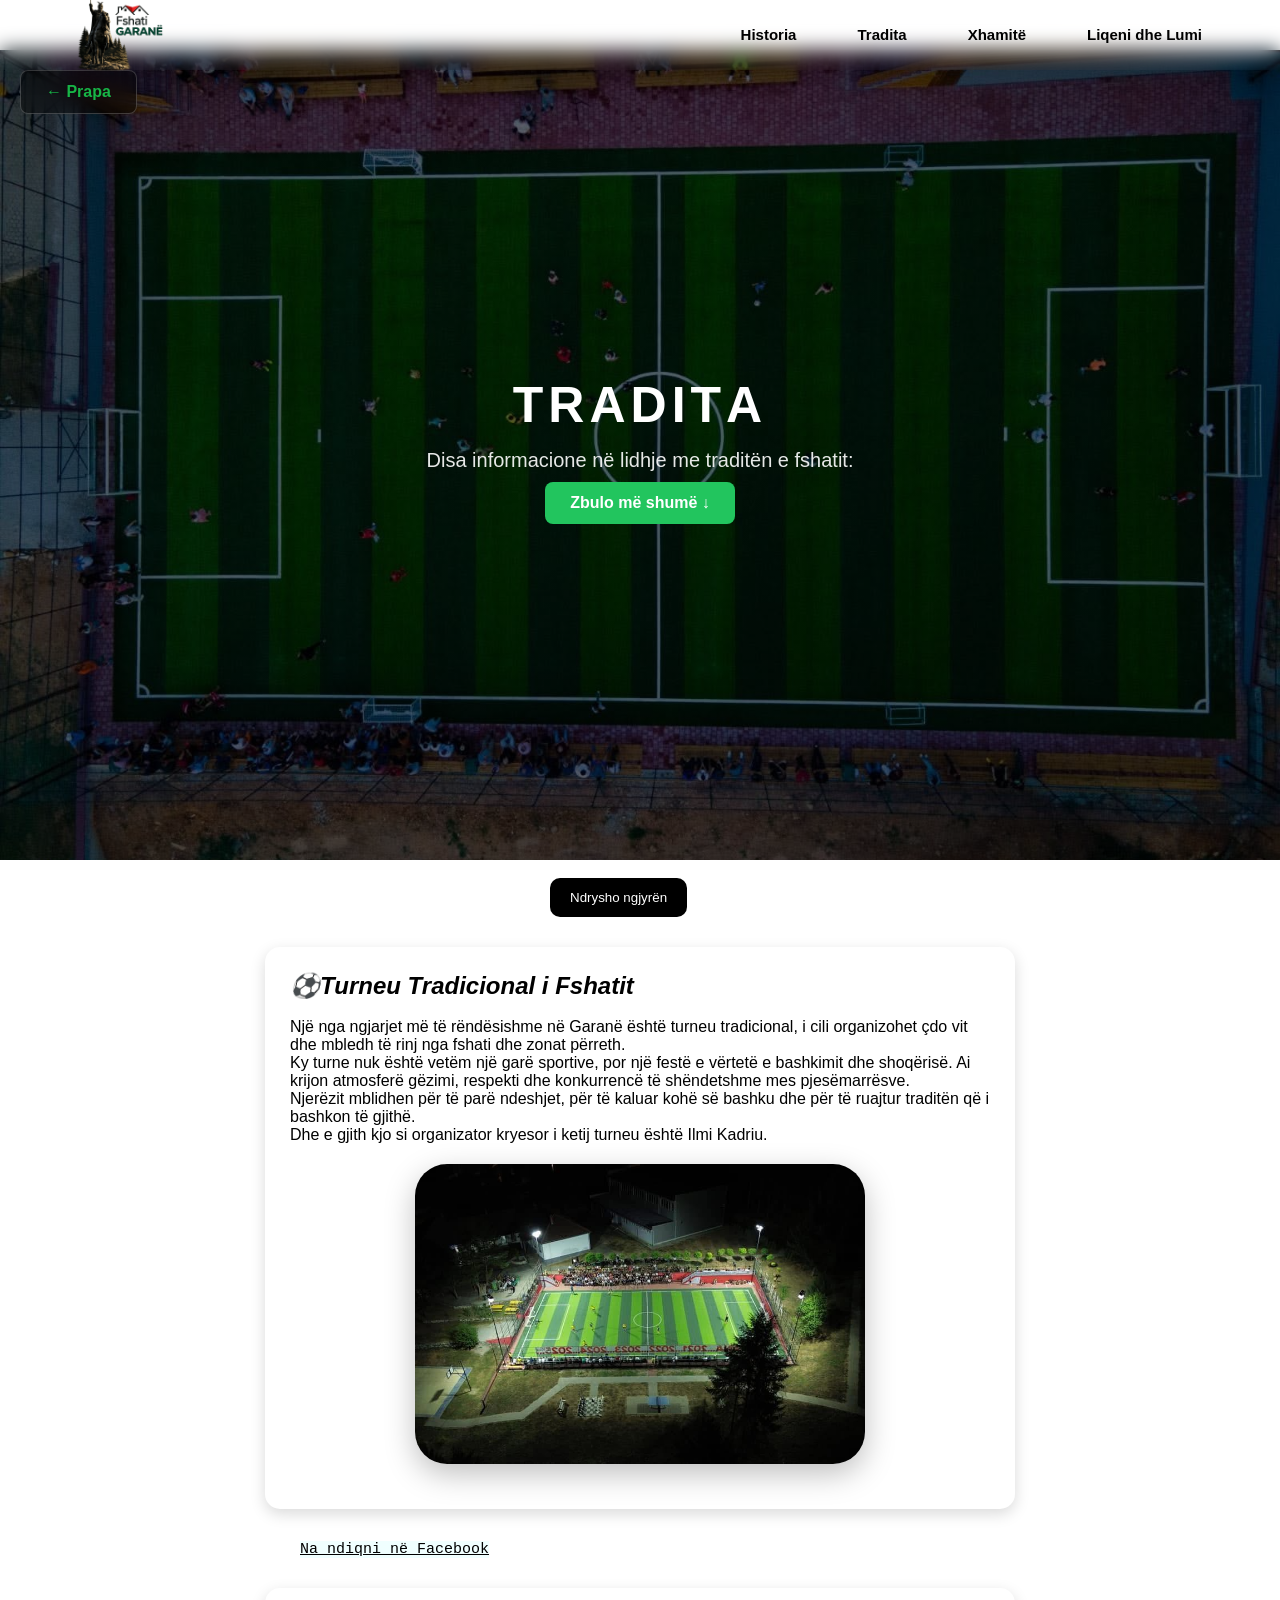
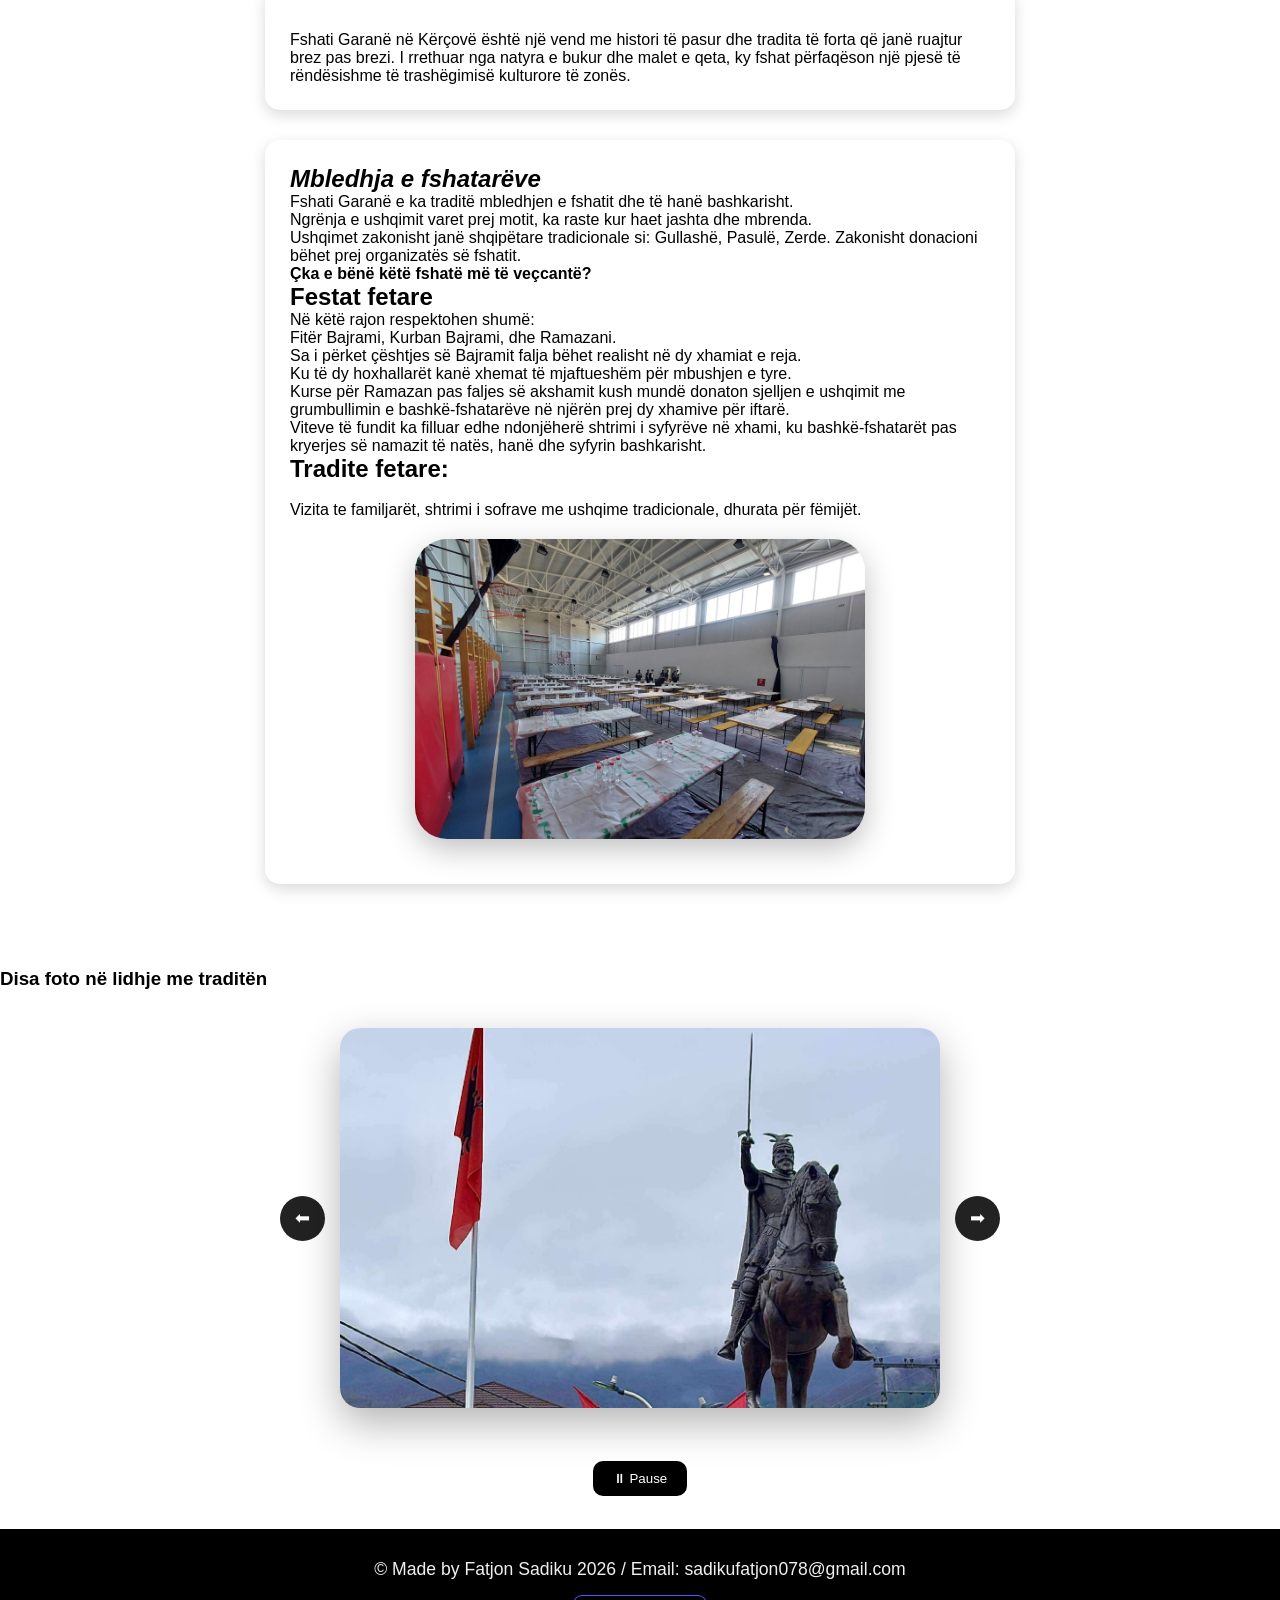
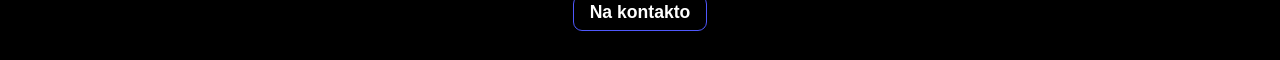
<file: tradita.html>
<!DOCTYPE html>
<html lang="en">
<head>
    <meta charset="UTF-8">
    <meta name="viewport" content="width=device-width, initial-scale=1.0">
    <title>Tradita</title>
    <link rel="stylesheet" href="style.css">
</head>
<body>

       <header>
        <nav>
               <div class="logo">
                <img style="width: 120px;height: 120px; margin-top: -8px;" src="0d650375-0602-4ea1-99d9-07ef3db44a28.png">
            </div>
            <ul>
                <li><a href="historia.html">Historia</a></li>
                <li><a href="tradita.html">Tradita</a></li>
                <li><a href="xhamit.html">Xhamitë</a></li>
                 <li><a href="liqen.html">Liqeni dhe Lumi</a></li>
            </ul>
        </nav>
    </header>
  

<a href="index.html" class="back-btn">
  ← Prapa
</a>
    <!-- <h3 class="histori-text">
    <span>T</span>
    <span>R</span>
    <span>A</span>
    <span>D</span>
    <span>I</span>
    <span>T</span>
    <span>A</span>   
</h3> -->
<section class="traditaa">
    <div class="traditaa-content">

        <h1 class="title">
            <span>T</span>R<span>A</span>D<span>I</span>T<span>A</span>
        </h1>

        <p class="subtitle">
            Disa informacione në lidhje me traditën e fshatit:
        </p>

        <a href="#cardc" class="btn">Zbulo më shumë ↓</a>

    </div>
</section>
<br>
        <button id="toggleBtn" onclick="toggleMode()">
     Ndrysho ngjyrën
</button>
<!-- <div id="card" class="card"> <p>
        <h1>Fshati Garanë ka tradit të ruajtura ndër vite.</h1>
        
        <h3>Mëso më shumë...↪</h3>
   <img id="traditaf" src="viber_image_2026-06-08_21-36-22-816.jpg" alt="tradita e fshatit">
    </p></div> -->
     
     
   <div id="cardc" class="card">
      <p>
       <h2><i>⚽Turneu Tradicional i Fshatit</i></h2>
       <br>

Një nga ngjarjet më të rëndësishme në Garanë është turneu tradicional, i cili organizohet çdo vit dhe mbledh të rinj nga fshati dhe zonat përreth.
<br>

Ky turne nuk është vetëm një garë sportive, por një festë e vërtetë e bashkimit dhe shoqërisë. Ai krijon atmosferë gëzimi, respekti dhe konkurrencë të shëndetshme mes pjesëmarrësve.
<br>

Njerëzit mblidhen për të parë ndeshjet, për të kaluar kohë së bashku dhe për të ruajtur traditën që i bashkon të gjithë.
<br>
Dhe e gjith kjo si organizator kryesor i ketij turneu është Ilmi Kadriu.


      </p>
     <img id="tradita-img" src="523818340_730839049691116_1856762943312945510_n.jpg">
     </div>
     <a class="n" href="https://www.facebook.com/GaranaFutsal2026" target="_blank" style="margin-left: 300px; font-family: monospace; font-size: 15px; color: black; background-color:azure;">
    Na ndiqni në Facebook
</a>
 
   <div id="cardss" class="card">
    <br>
      <p>Fshati Garanë në Kërçovë është një vend me histori të pasur dhe tradita të forta që janë ruajtur brez pas brezi. I rrethuar nga natyra e bukur dhe malet e qeta, ky fshat përfaqëson një pjesë të rëndësishme të trashëgimisë kulturore të zonës.

      </p>
     </div>

     <div id="ushqimi" class="card">
      <h2><i>Mbledhja e fshatarëve</i></h2>
      <p>Fshati Garanë e ka traditë mbledhjen e fshatit dhe të hanë bashkarisht.
        <br>
        Ngrënja e ushqimit varet prej motit, ka raste kur haet jashta dhe mbrenda.
        <br>
        Ushqimet zakonisht janë shqipëtare tradicionale si: Gullashë, Pasulë, Zerde.
        Zakonisht donacioni bëhet prej organizatës së fshatit.
        <br>
        <h4><b>Çka e bënë këtë fshatë më të veçcantë?</b></h4>
              <h2> Festat fetare  </h2>
    
Në këtë rajon respektohen shumë:
<br>
Fitër Bajrami,
Kurban Bajrami,
dhe
Ramazani.
<br>
Sa i përket çështjes së Bajramit falja bëhet realisht në dy xhamiat e reja.
<br>
Ku të dy hoxhallarët kanë xhemat të mjaftueshëm për mbushjen e tyre.
<br>
Kurse për Ramazan pas faljes së akshamit kush mundë donaton sjelljen e ushqimit me grumbullimin e bashkë-fshatarëve në njërën prej dy xhamive për iftarë.
<br>
Viteve të fundit ka filluar edhe ndonjëherë shtrimi i syfyrëve në xhami, ku bashkë-fshatarët pas kryerjes së namazit të natës, hanë dhe syfyrin bashkarisht.
<h2>Tradite fetare:</h2>
<br>
Vizita te familjarët,
shtrimi i sofrave me ushqime tradicionale, dhurata për fëmijët.

      </p>
 <img id="ushqim" src="ushqimm.jpg">
</div>


     <!-- <div id="nd">
</div> -->
<button id="topBtn">⬆</button>
<br>
<br>
<br>
<div id="disa1"><h3>Disa foto në lidhje me traditën</h3></div>
   <br>
      <div class="slide1show">
  <button class="galeri1" id="prev1">⬅</button>

  <img id="slide1Img" src="viber_image_2026-06-08_20-43-51-583.jpg">

  <button class="galeri1" id="next1">➡</button>
</div>

<br>

<button id="play1">⏸ Pause</button>
</a>

    </div>

<br>
  <footer>&copy; Made by Fatjon Sadiku 2026 / Email: sadikufatjon078@gmail.com 
        <br>
        <div id="kontakt">
        <a href="https://mail.google.com/mail/?view=cm&to=sadikufatjon078@gmail.com">
            Na kontakto
        </a>
        </div>
        

    </footer>

 <script>

    const btn = document.getElementById("toggleBtn");


document.body.classList.add("light");

btn.addEventListener("click", function () {
  document.body.classList.toggle("green");
  document.body.classList.toggle("light");
});
window.addEventListener("load", function () {
  document.getElementById("card").classList.add("show");
});

let btn1 = document.getElementById("topBtn");

window.onscroll = function(){

    if(window.scrollY > 300){
        btn1.style.display = "block";
    }else{
        btn1.style.display = "none";
    }

};

btn1.onclick = function(){

    window.scrollTo({
        top: 0,
        behavior: "smooth"
    });

};

let images = ["viber_image_2026-06-12_15-25-05-934.jpg","469880400_560563843386696_7144329761041291685_n.jpg","Screenshot 2026-06-12 153015.png","525391922_736032985838389_6098784704355096811_n.jpg","523818340_730839049691116_1856762943312945510_n.jpg","viber_image_2026-06-22_23-43-03-533.jpg","viber_image_2026-06-22_23-43-03-511.jpg","649656035_916015447734144_8805578360776262396_n.jpg","viber_image_2026-06-22_23-43-02-732.jpg","viber_image_2026-06-22_23-43-02-704.jpg","viber_image_2026-06-22_23-43-03-461.jpg","viber_image_2026-06-23_00-08-11-599.jpg"];


let index = 0;
let interval = null;
let running = true;

let img = document.getElementById("slide1Img");

function showImage() {
  img.style.opacity = 0;

  setTimeout(() => {
    img.src = images[index];
    img.style.opacity = 1;
  }, 300);
}

function nextImage() {
  index++;
  if (index >= images.length) index = 0;
  showImage();
}

function prevImage() {
  index--;
  if (index < 0) index = images.length - 1;
  showImage();
}

function startAuto() {
  interval = setInterval(nextImage, 3000);
}

function stopAuto() {
  clearInterval(interval);
}

document.getElementById("next1").onclick = nextImage;
document.getElementById("prev1").onclick = prevImage;

document.getElementById("play1").onclick = function () {
  if (running) {
    stopAuto();
    this.textContent = "▶ Play";
  } else {
    startAuto();
    this.textContent = "⏸ Pause";
  }
  running = !running;
};

startAuto();
  index
</script>
</body>

</html>
</file>
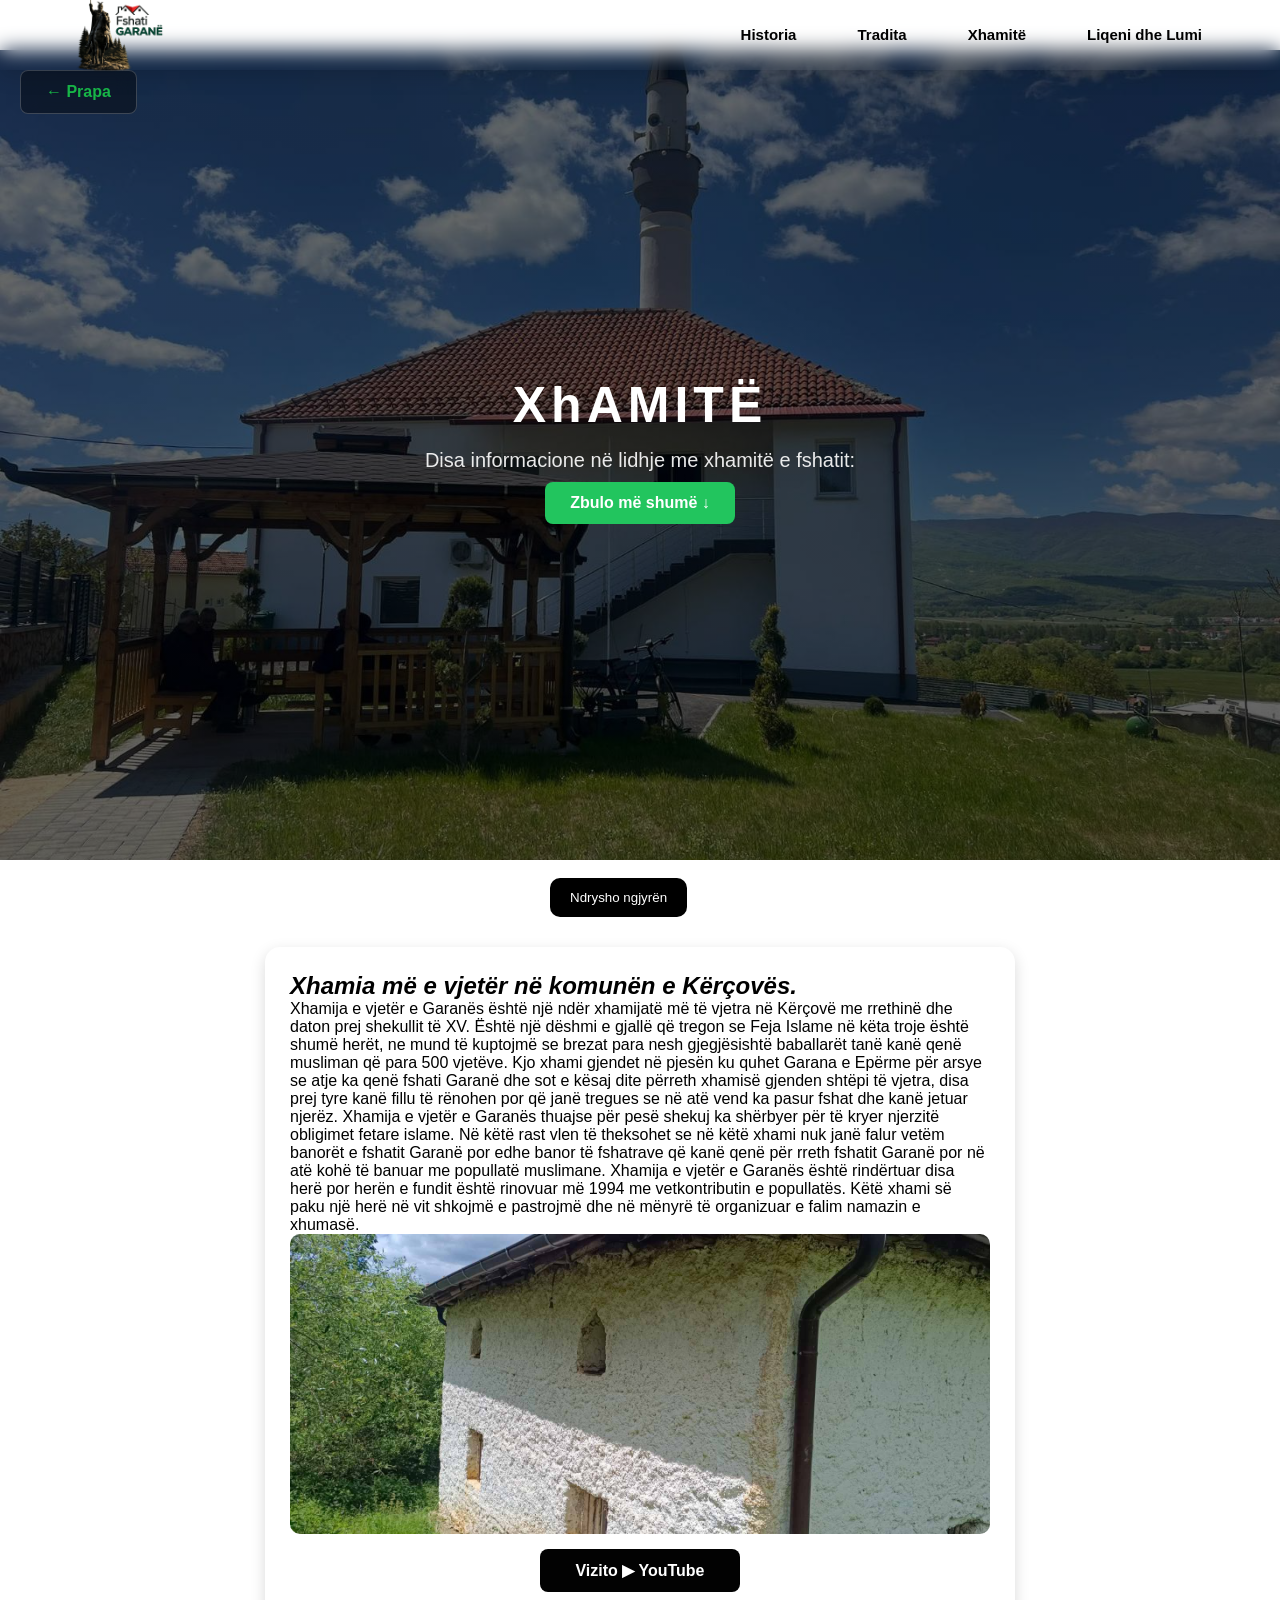
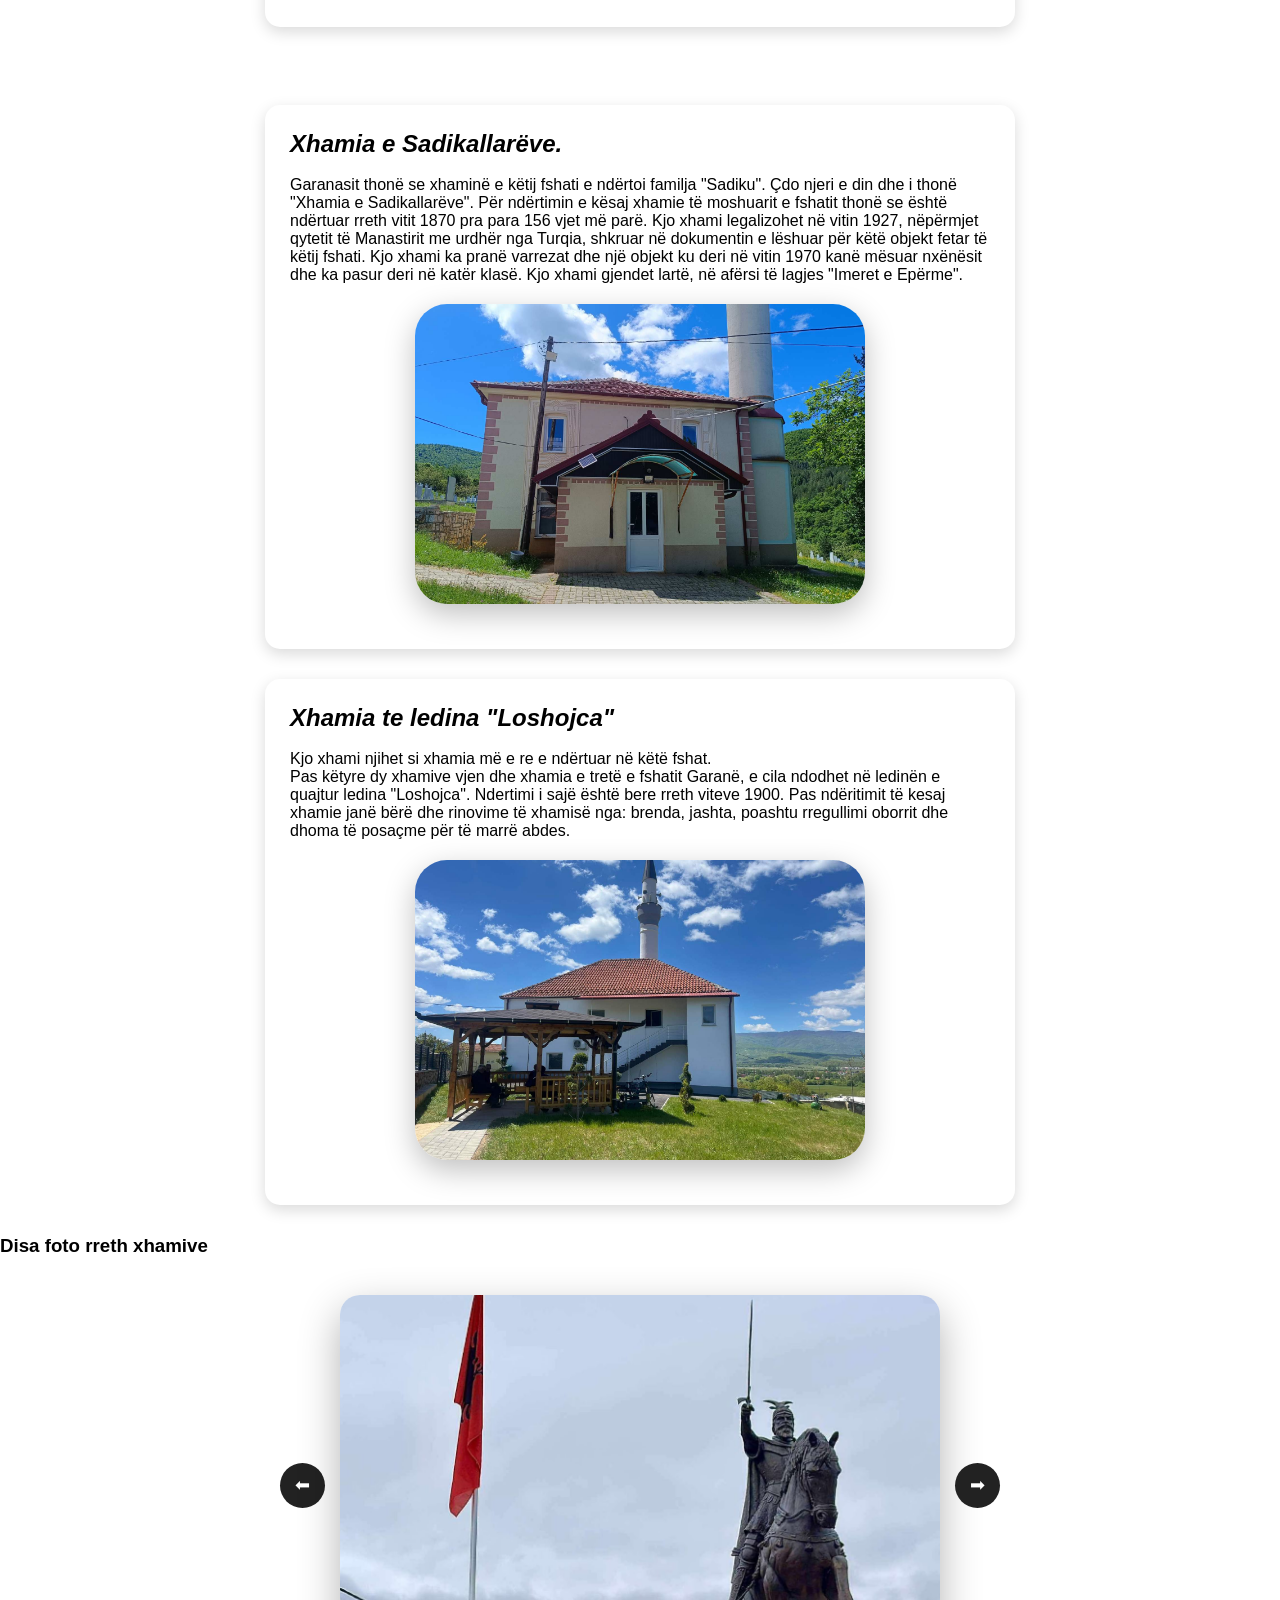
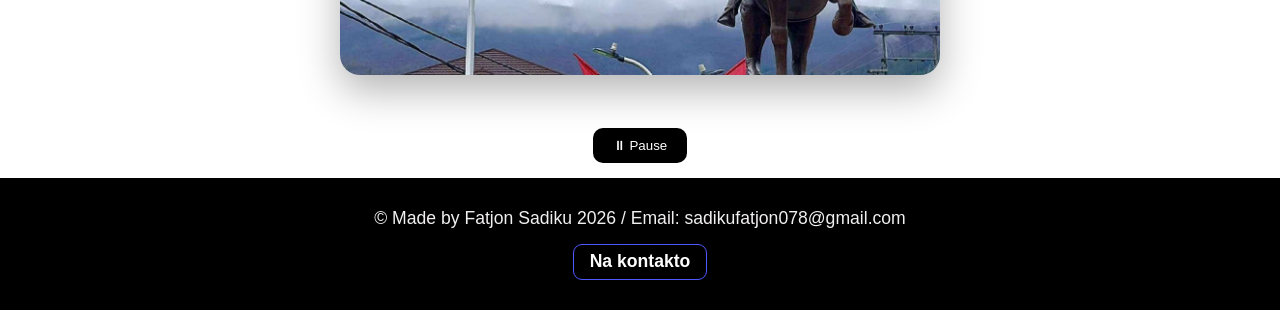
<file: xhamit.html>
<!DOCTYPE html>
<html lang="en">
<head>
    <meta charset="UTF-8">
    <meta name="viewport" content="width=device-width, initial-scale=1.0">
    <title>Xhamitë</title>
    <link rel="stylesheet" href="style.css">
</head>
<body>
     <!-- <div class="logo">Xhamitë</div> -->
    
 <header>
        <nav>
          <div class="logo">
                <img style="width: 120px;height: 120px; margin-top: -8px;" src="0d650375-0602-4ea1-99d9-07ef3db44a28.png">
            </div>

            <ul>
                <li><a href="historia.html">Historia</a></li>
                <li><a href="tradita.html">Tradita</a></li>
                <li><a href="xhamit.html">Xhamitë</a></li>
                 <li><a href="liqen.html">Liqeni dhe Lumi</a></li>
            </ul>
        </nav>
    </header>

    <a href="index.html" class="back-btn">
  ← Prapa
</a>


<section class="xhamiI">
    <div class="xhamiI-content">
        <h1 class="title">
            <span>Xh</span>A<span>M</span>I<span>T</span>Ë<span>
        </h1>
        <p class="subtitle">
            Disa informacione në lidhje me xhamitë e fshatit:
        </p>

        <a href="#xhamit" class="btn">Zbulo më shumë ↓</a>
       
</section>
<br>
            <button id="toggleBtn" onclick="toggleMode()">
     Ndrysho ngjyrën
</button>
     </div>

<br>
<!-- CARD 1 -->
<div id="xhamit" class="card">

  <h2><i>Xhamia më e vjetër në komunën e Kërçovës.</i></h2>

  <p>
    Xhamija e vjetër e Garanës është një ndër xhamijatë më të vjetra në Kërçovë me rrethinë dhe daton prej shekullit të XV. Është një dëshmi e gjallë që tregon se Feja Islame në këta troje është shumë herët, ne mund të kuptojmë se brezat para nesh gjegjësishtë baballarët tanë kanë qenë musliman që para 500 vjetëve. Kjo xhami gjendet në pjesën ku quhet Garana e Epërme për arsye se atje ka qenë fshati Garanë dhe sot e kësaj dite përreth xhamisë gjenden shtëpi të vjetra, disa prej tyre kanë fillu të rënohen por që janë tregues se në atë vend ka pasur fshat dhe kanë jetuar njerëz. Xhamija e vjetër e Garanës thuajse për pesë shekuj ka shërbyer për të kryer njerzitë obligimet fetare islame. Në këtë rast vlen të theksohet se në këtë xhami nuk janë falur vetëm banorët e fshatit Garanë por edhe banor të fshatrave që kanë qenë për rreth fshatit Garanë por në atë kohë të banuar me popullatë muslimane. Xhamija e vjetër e Garanës është rindërtuar disa herë por herën e fundit është rinovuar më 1994 me vetkontributin e popullatës. Këtë xhami së paku një herë në vit shkojmë e pastrojmë dhe në mënyrë të organizuar e falim namazin e xhumasë.
    <img id="sadik-img" src="viber_image_2026-06-09_23-10-56-815.jpg">
  </p>

  <a class="ndiq" href="https://youtu.be/JDRBP8WoCp0?si=qT-Y0CLUBoIhlaJ2" target="_blank">
    Vizito ▶ YouTube
  </a>

</div>

<br>


<div id="sadik" class="card">

  <h2><i>Xhamia e Sadikallarëve.</i></h2>
  <br>
  <p>
    Garanasit thonë se xhaminë e këtij fshati e ndërtoi familja "Sadiku". Çdo njeri e din dhe i thonë "Xhamia e Sadikallarëve". Për ndërtimin e kësaj xhamie të moshuarit e fshatit thonë se është ndërtuar rreth vitit 1870 pra para 156 vjet më parë. Kjo xhami legalizohet në vitin 1927, nëpërmjet qytetit të Manastirit me urdhër nga Turqia, shkruar në dokumentin e lëshuar për këtë objekt fetar të këtij fshati. Kjo xhami ka pranë varrezat dhe një objekt ku deri në vitin 1970 kanë mësuar nxënësit dhe ka pasur deri në katër klasë. Kjo xhami gjendet lartë, në afërsi të lagjes "Imeret e Epërme".
     <img id="sadik-img" src="viber_image_2026-06-09_23-10-56-770.jpg">
  </p>
</div>
<div id="xham" class="card">

  <h2><i>Xhamia te ledina "Loshojca"</i></h2>
<br>
  <p>
    Kjo xhami njihet si xhamia më e re e ndërtuar në këtë fshat.
    <br>
   Pas këtyre dy xhamive vjen dhe xhamia e tretë e fshatit Garanë, e cila ndodhet në ledinën e quajtur ledina "Loshojca".
   Ndertimi i sajë është bere rreth viteve 1900.
   Pas ndëritimit të kesaj xhamie janë bërë dhe rinovime të xhamisë nga: brenda, jashta, poashtu rregullimi oborrit dhe dhoma të posaçme për të marrë abdes.
     <img id="xham-img" src="viber_image_2026-06-09_23-12-12-430.jpg">
  </p>
</div>
   <div id="disa"><h3>Disa foto rreth xhamive</h3></div>
    <br>
      <div class="slide1show">
  <button class="galeri1" id="prev1">⬅</button>

  <img id="slide1Img" src="viber_image_2026-06-08_20-43-51-583.jpg">

  <button class="galeri1" id="next1">➡</button>
</div>

<br>

<button id="play1">⏸ Pause</button>
</a>

    </div>
          
    <footer>&copy; Made by Fatjon Sadiku 2026 / Email: sadikufatjon078@gmail.com 
        <br> 
        <div id="kontakt">
        <a href="https://mail.google.com/mail/?view=cm&to=sadikufatjon078@gmail.com">
            Na kontakto
        </a>
        </div>
        

    </footer>
   

  

</div>
<button id="topBtn">⬆</button>
 <script>
    const btn = document.getElementById("toggleBtn")

document.body.classList.add("light");

btn.addEventListener("click", function () {
  document.body.classList.toggle("green");
  document.body.classList.toggle("light");
});
window.addEventListener("load", function () {
  document.getElementById("card").classList.add("show");
});

let btn1 = document.getElementById("topBtn");

window.onscroll = function(){

    if(window.scrollY > 300){
        btn1.style.display = "block";
    }else{
        btn1.style.display = "none";
    }

};

btn1.onclick = function(){

    window.scrollTo({
        top: 0,
        behavior: "smooth"
    });

};

let images = ["viber_image_2026-06-12_19-31-12-295.jpg","viber_image_2026-06-12_19-31-12-367.jpg","viber_image_2026-06-12_19-31-12-411.jpg","viber_image_2026-06-12_19-31-12-476.jpg","viber_image_2026-06-12_19-31-12-495.jpg","viber_image_2026-06-12_19-31-13-304.jpg",
"viber_image_2026-06-12_19-31-13-662.jpg","17235.jpg","viber_image_2026-06-12_19-31-13-737.jpg","viber_image_2026-06-12_19-31-13-776.jpg","viber_image_2026-06-09_23-17-10-020.jpg"];

let index = 0;
let interval = null;
let running = true;

let img = document.getElementById("slide1Img");

function showImage() {
  img.style.opacity = 0;

  setTimeout(() => {
    img.src = images[index];
    img.style.opacity = 1;
  }, 300);
}

function nextImage() {
  index++;
  if (index >= images.length) index = 0;
  showImage();
}

function prevImage() {
  index--;
  if (index < 0) index = images.length - 1;
  showImage();
}

function startAuto() {
  interval = setInterval(nextImage, 3000);
}

function stopAuto() {
  clearInterval(interval);
}

document.getElementById("next1").onclick = nextImage;
document.getElementById("prev1").onclick = prevImage;

document.getElementById("play1").onclick = function () {
  if (running) {
    stopAuto();
    this.textContent = "▶ Play";
  } else {
    startAuto();
    this.textContent = "⏸ Pause";
  }
  running = !running;
};

startAuto();


</script>
</body>
</html>
</file>
<file: style.css>
* {
    margin: 0;
    padding: 0;
    box-sizing: border-box;
}

html {
    scroll-behavior: smooth;
}

body {
    background-color: rgb(245, 246, 246);
    font-family: Arial, Helvetica, sans-serif;
    color: #333;
    transition: background-color 0.3s, color 0.3s;
    overflow-x: hidden;

}


body.light {
    background-color: rgb(255, 255, 255);
    color: black;
}

body.green {
    background-color: #ebfff9;
    color: rgb(0, 0, 0);
}

body.dark {
    background-color: rgb(203, 203, 203);
    color: rgb(171, 27, 27);
}

body.dark #toggleBtn {
    background-color: #111;
    color: rgb(171, 27, 27);
}


header {
    height: 50px;
}

nav {
    display: flex;
    justify-content: space-between;
    align-items: center;
    padding: 25px 60px;
    position: sticky;
    top: 0;
    z-index: 1000;
    width: 100%;
    height: 70px;
    backdrop-filter: blur(10px);
    box-shadow: 0 5px 20px rgba(0, 0, 0, 0.15);
}

.foto {
    width: 100%;
    max-width: 1250px;
    margin: 30px auto;
    padding: 0 15px;
}

.foto img {
    width: 100%;
    height: 450px;
    object-fit: cover;
    border-radius: 15px;
    box-shadow: 0 8px 25px rgba(0, 0, 0, 0.15);
    display: block;
}

nav ul {
    display: flex;
    gap: 25px;
    list-style: none;
    padding: 0;
}

nav ul li a {
    text-decoration: none;
    color: black;
    font-family: Arial, sans-serif;
    font-weight: bold;
    font-size: 15px;
    padding: 10px 18px;
    border-radius: 8px;
    transition: 0.3s;
}

nav ul li a:hover {
    background: #2e8b57;
    color: white;
    transform: translateY(-3px);
}

#vit {
    margin-top: 0px;
    margin-left: 0px;
}

.toggleMode {
    background: linear-gradient(135deg, rgb(197, 110, 110), rgb(73, 73, 73));
    color: white;
    width: auto;
    padding: 10px 20px;
    border-radius: 8px;
    border: none;
    cursor: pointer;
}

.toggleMode:hover {
    color: black;
}

#toggleBtn {
    padding: 12px 20px;
    border: none;
    border-radius: 10px;
    background-color: black;
    color: white;
    cursor: pointer;
    transition: 0.3s;
    display: inline-block;
    margin-left: 550px;
}

#toggleBtn:hover {
    background-color: #3aa76d;
    transform: translateY(-3px);
}


.logoo,
.logooo,
.traditaa,
.traditaaa,
.historiI,
.xhamiI {
    height: 90vh;
    display: flex;
    justify-content: center;
    align-items: center;
    text-align: center;
    background-size: cover;
    background-position: center;
    background-repeat: no-repeat;
    color: white;
    width: 100%;
}

.logoo {
    background-image: linear-gradient(rgba(0, 0, 0, 0.6), rgba(0, 0, 0, 0.6)), url("Screenshot 2026-06-08 213745.png");
}

.logooo {
    background-image: linear-gradient(rgba(0, 0, 0, 0.6), rgba(0, 0, 0, 0.6)), url("Screenshot 2026-06-09 235123.png");
}

.traditaa {
    background-image: linear-gradient(rgba(0, 0, 0, 0.6), rgba(0, 0, 0, 0.6)), url("viber_image_2026-06-08_21-36-22-770.jpg");
}

.traditaaa {
    background-image: linear-gradient(rgba(0, 0, 0, 0.6), rgba(0, 0, 0, 0.6)), url("viber_image_2026-06-08_20-43-51-553.jpg");
}

.historiI {
    background-image: linear-gradient(rgba(0, 0, 0, 0.6), rgba(0, 0, 0, 0.6)), url("viber_image_2026-06-08_20-43-51-553.jpg");
}

.xhamiI {
    background-image: linear-gradient(rgba(0, 0, 0, 0.6), rgba(0, 0, 0, 0.6)), url("viber_image_2026-06-09_23-12-12-430.jpg");
    background-size: cover;
}

.liqen {
    height: 90vh;
    display: flex;
    justify-content: center;
    align-items: center;
    text-align: center;
    background: linear-gradient(rgba(0, 0, 0, 0.6), rgba(0, 0, 0, 0.6)), url("518275424_10232749045527590_3419606797824712090_n (1).jpg") center/cover no-repeat;
    color: white;
}

.logoo-content,
.logooo-content,
.traditaa-content,
.traditaaa-content,
.historiI-content,
.xhamite-content,
.liqen-content,
.historia-content {
    animation: fadeIn 1.5s ease;
}


.cards {
    display: grid;
    grid-template-columns: repeat(auto-fit, minmax(280px, 1fr));
    gap: 25px;
    padding: 40px;
    max-width: 1200px;
    margin: 0 auto;
}

.card {
    background: white;
    padding: 25px;
    border-radius: 15px;
    box-shadow: 5px 4px 2px rgb(0, 0, 0);
    transition: 0.3s;
    width: 100%;

    animation: slideIn 1s ease;
}

.card:hover {
    transform: scale(1.03);
}

.card img {
    width: 100%;
    height: 300px;
    display: block;
    border-radius: 10px;
    margin-bottom: 15px;
    object-fit: cover;
}

.card h3 {
    margin-bottom: 15px;
    color: green;
}


#xhamit,
#boks,
#boksi,
#histor,
#sadik,
#xham,
#peshk,
#lumi,
#gjuetia,
#shpi,
#cardss,
#monu,
#cardc,
#ushqimi {
    background: white;
    padding: 25px;
    border-radius: 15px;
    box-shadow: 0 5px 15px rgba(0, 0, 0, 0.15);
    width: 90%;
    max-width: 750px;
    margin: 30px auto;

    font-family: Arial, Helvetica, sans-serif;
    color: #000000;
}


#xhamit {
    height: auto;
}

#boks {
    height: auto;
}

#shpi {
    height: auto;
}

#histor {
    height: auto;
}

#sadik {
    height: auto;
}

#xham {
    height: auto;
}

#peshk {
    height: auto;
}

#lumi {
    height: auto;
}

#gjuetia {
    height: auto;
}

#cardss {
    height: auto;
}

#cardc {
    height: auto;
}

#ushqimi {
    height: auto;
}

#boksi {
     border-radius: 15px;
    box-shadow: 0 5px 15px rgba(0, 0, 0, 0.15);
    height: auto;
}

#boksi:hover {
    transform: translateY(-5px);
    box-shadow: 0 15px 35px rgba(0, 0, 0, 0.25);
}


#shkolla-img,
#boksi-img,
#hunt-img,
#sadik img,
#xham img,
#peshk-img,
#lum-img,
#liq-img,
#ushqim,
#ushqim-img,
#shp,
#tradita-img,
#mon {
    display: block;
    max-width: 100%;
    width: 450px;
    height: 300px;
    object-fit: cover;
    border-radius: 32px;
    box-shadow: 0 10px 30px rgba(0, 0, 0, 0.25);
    margin: 20px auto;

}

#shkolla {
    font-family: 'Segoe UI', Tahoma, Geneva, Verdana, sans-serif;
    max-width: 600px;
    height: auto;
    margin: 20px auto;
    box-shadow: 0 2px 5px rgb(84, 84, 84);
}

#fotoHistoria {
    width: 100%;
    height: 200px;
    object-fit: cover;
    border-radius: 12px;
    transition: 0.3s ease;
}

#fotoHistoria:hover {
    transform: scale(1.05);
}

#traditaf,
#historiaa {
    width: 250px;
    height: 350px;
    object-fit: cover;
    border-radius: 12px;
    box-shadow: 4px 3px 4px black;
    display: block;
    margin: 20px auto;
}

.xhamia-img {
    width: 350px;
    height: 350px;
    background: white url("Screenshot 2026-06-11 100325.png") center/cover;
    border-radius: 32px;
    box-shadow: 0 20px 40px black;
    margin: 20px auto;
}


.scroll-indicator {
    position: absolute;
    bottom: 5px;
    left: 48%;
    transform: translateX(-50%);
    cursor: pointer;
    width: 45px;
    height: 45px;
    background: rgba(222, 218, 218, 0.15);
    backdrop-filter: blur(10px);
    border: 2px solid rgba(255, 255, 255, 0.3);
    border-radius: 50%;
    display: flex;
    align-items: center;
    justify-content: center;
    color: white;
    font-size: 28px;
    transition: all 0.3s ease;
    animation: bounce 2s infinite;
}

.scroll-indicator:hover {
    transform: translateX(-50%) scale(1.15);
    background: rgba(19, 248, 126, 0.25);
    box-shadow: 0 0 20px rgba(255, 255, 255, 0.4);
}

.btn,
#googleMapsBtn,
.ndiq,
.ndi,
#vizit,
.back-btn {
    display: inline-block;
    padding: 12px 25px;
    background: #22c55e;
    color: white;
    text-decoration: none;
    font-weight: bold;
    border-radius: 8px;
    transition: 0.3s;
    border: none;
    cursor: pointer;
    margin: 10px auto;
    text-align: center;
}

.btn:hover,
#googleMapsBtn:hover,
#vizit:hover {
    transform: scale(1.05);
    background: #1e9e4f;
}

.ndiq,
.ndi {
    background-color: #020202;
    color: #ffffff;
    display: block;
    max-width: 200px;
    text-align: center;
}

.ndiq:hover,
.ndi:hover {
    background: #2e8b57;
}

#kontakt {
    position: relative;
    padding: 0.4rem 1rem;
    font-size: 1.1rem;
    font-weight: 900;
    color: white;
    background: none;
    border: 1.7px solid #4f58fd;
    border-radius: 9px;
    cursor: pointer;
    overflow: hidden;
    display: inline-block;
    transition: 0.3s ease;
}

#kontakt a {
    color: white;
    text-decoration: none;
}

#kontakt:hover {
    background: #646cff;
    transform: translateY(-2px);
    box-shadow: 0 4px 12px rgba(100, 108, 255, 0.3);
    border: 2px solid rgb(91, 91, 248);
}

.back-btn {
    position: fixed;
    top: 60px;
    left: 20px;
    background: rgba(0, 0, 0, 0.4);
    color: rgb(24, 183, 72);
    border: 1px solid rgba(255, 255, 255, 0.2);
    backdrop-filter: blur(10px);
    z-index: 999;
}

.back-btn:hover {
    transform: translateX(-5px);
    background: rgba(24, 183, 72, 0.2);
}

.title {
    font-size: 50px;
    letter-spacing: 5px;
    margin: 0;
}

.title span {
    display: inline-block;
    animation: bounce 1.5s infinite alternate;
}

.title span:nth-child(odd) {
    animation-delay: 0.2s;
}

.subtitle {
    font-size: 20px;
    margin-top: 15px;
    opacity: 0.9;
}

.section-title {
    text-align: center;
    margin: 30px 0;
    font-family: 'Segoe UI', Tahoma, Geneva, Verdana, sans-serif;
}

.texti {
    font-family: 'Times New Roman', Times, serif;
    font-size: 18px;
    line-height: 1.6;
}

.lokacioni {
    text-align: center;
    font-family: Cambria, Georgia, serif;
    padding: 20px;
}

.stat {
    text-align: center;
    margin: 20px auto;
    font-family: Impact, sans-serif;
}

.stats {
    display: flex;
    justify-content: center;
    gap: 40px;
    flex-wrap: wrap;
}

.mire {
    display: flex;
    flex-direction: column;
    align-items: center;
    text-align: center;
    padding: 50px;
    color: rgb(8, 8, 8);
    text-shadow: 0.3px 0.2px 0.2px #513333;
}

.mire h1 {
    font-size: 35px;
    text-shadow: 2px 2px 10px black;
    animation: hyrje 2s ease;
    margin-top: 50px;
}


#historiI,
#xhamiI {
    position: fixed;
    top: 0;
    left: 0;
    width: 250px;
    height: 200px;
    background: #111;
    color: white;
    padding: 15px 25px;
    border-radius: 12px;
    box-shadow: 0 10px 25px rgba(0, 0, 0, 0.3);
    z-index: 9999;
    transform: translate(-150%, -150%);
}

#historiI.show,
#xhamiI.show {
    animation: hyrja 0.8s ease forwards;
}

.slideshow,
.slideshow2,
#slideshow1 {
    width: 100%;
    max-width: 400px;
    margin: 30px auto;
    text-align: center;
}

.slideshow img,
.slideshow2 img {
    width: 100%;
    height: 400px;
    object-fit: cover;
    border-radius: 15px;
    box-shadow: 0 10px 25px rgba(0, 0, 0, 0.3);
}

.slide1show {
    display: flex;
    align-items: center;
    justify-content: center;
    gap: 15px;
    margin: 20px auto;
}

#slide1Img {
    width: 100%;
    max-width: 600px;
    height: 380px;
    border-radius: 20px;
    box-shadow: 0 15px 40px rgba(0, 0, 0, 0.3);
    object-fit: cover;
}

.galeri1 {
    width: 45px;
    height: 45px;
    border-radius: 50%;
    border: none;
    background: #222;
    color: white;
    font-size: 18px;
    cursor: pointer;
    transition: 0.3s;
}

.galeri1:hover {
    background: #33aa3f;
    transform: scale(1.1);
}

#play,
#play1 {
    display: block;
    margin: 15px auto;
    padding: 10px 20px;
    border: none;
    background: black;
    color: white;
    cursor: pointer;
    border-radius: 10px;
    transition: 0.3s;
}

#data {
    display: block;
    max-width: 200px;
    margin: 20px auto;
    padding: 12px 20px;
    background: white;
    color: #2e8b57;
    text-align: center;
    font-weight: bold;
    border-radius: 12px;
    box-shadow: 0 5px 15px rgba(0, 0, 0, 0.15);
}

.histori-text span {
    display: inline-block;
    animation: wave 2s ease-in-out infinite;
    font-size: 20px;
}

.histori-text span:nth-child(1) {
    animation-delay: 0s;
}

.histori-text span:nth-child(2) {
    animation-delay: 0.2s;
}

.histori-text span:nth-child(3) {
    animation-delay: 0.4s;
}

.histori-text span:nth-child(4) {
    animation-delay: 0.6s;
}

iframe {
    display: block;
    width: 100%;
    max-width: 600px;
    height: 300px;
    margin: 20px auto;
    border: 0;
    border-radius: 15px;
}


@keyframes bounce {

    0%,
    20%,
    50%,
    80%,
    100% {
        transform: translateY(0);
    }

    40% {
        transform: translateY(-10px);
    }

    60% {
        transform: translateY(-5px);
    }
}

@keyframes slideIn {
    from {
        opacity: 0;
        transform: translateY(50px);
    }

    to {
        opacity: 1;
        transform: translateY(0);
    }
}

@keyframes fadeIn {
    from {
        opacity: 0;
        transform: translateY(20px);
    }

    to {
        opacity: 1;
        transform: translateY(0);
    }
}

@keyframes wave {

    0%,
    100% {
        transform: translateY(0);
    }

    50% {
        transform: translateY(-7px);
    }
}

@keyframes hyrje {
    from {
        opacity: 0;
        transform: scale(0.5);
    }

    to {
        opacity: 1;
        transform: scale(1);
    }
}

@keyframes hyrja {
    0% {
        transform: translate(-150%, -150%);
        opacity: 0;
    }

    100% {
        transform: translate(20px, 100px);
        opacity: 1;
    }
}


footer {
    display: flex;
    flex-direction: column;
    justify-content: center;
    align-items: center;
    padding: 30px;
    background: rgb(0, 0, 0);
    color: rgb(241, 239, 239);
    font-size: 1.1rem;
    gap: 15px;
    width: 100%;
}



@media (max-width: 768px) {
    header {
        height: auto;
    }

    nav {
        flex-direction: column;
        height: auto;
        padding: 15px 20px;
        gap: 15px;
        position: relative; 
    }


    nav ul {
        flex-direction: row;
        flex-wrap: wrap;
        justify-content: center;
        gap: 10px;
        width: 100%;
    }

    nav ul li a {
        padding: 8px 12px;
        font-size: 14px;
        display: inline-block;
    }

  
    #toggleBtn {
        margin-left: 0 !important; 
        width: 100%;
        text-align: center;
    }

    .foto img {
        height: 250px;
    }

    .xhamia-img,
    #shkolla-img,
    #boksi-img,
    #hunt-img,
    #sadik img,
    #xham img,
    #peshk-img,
    #lum-img,
    #liq-img,
    #ushqim-img {
        width: 100%;
        height: auto;
    }
}
</file>
